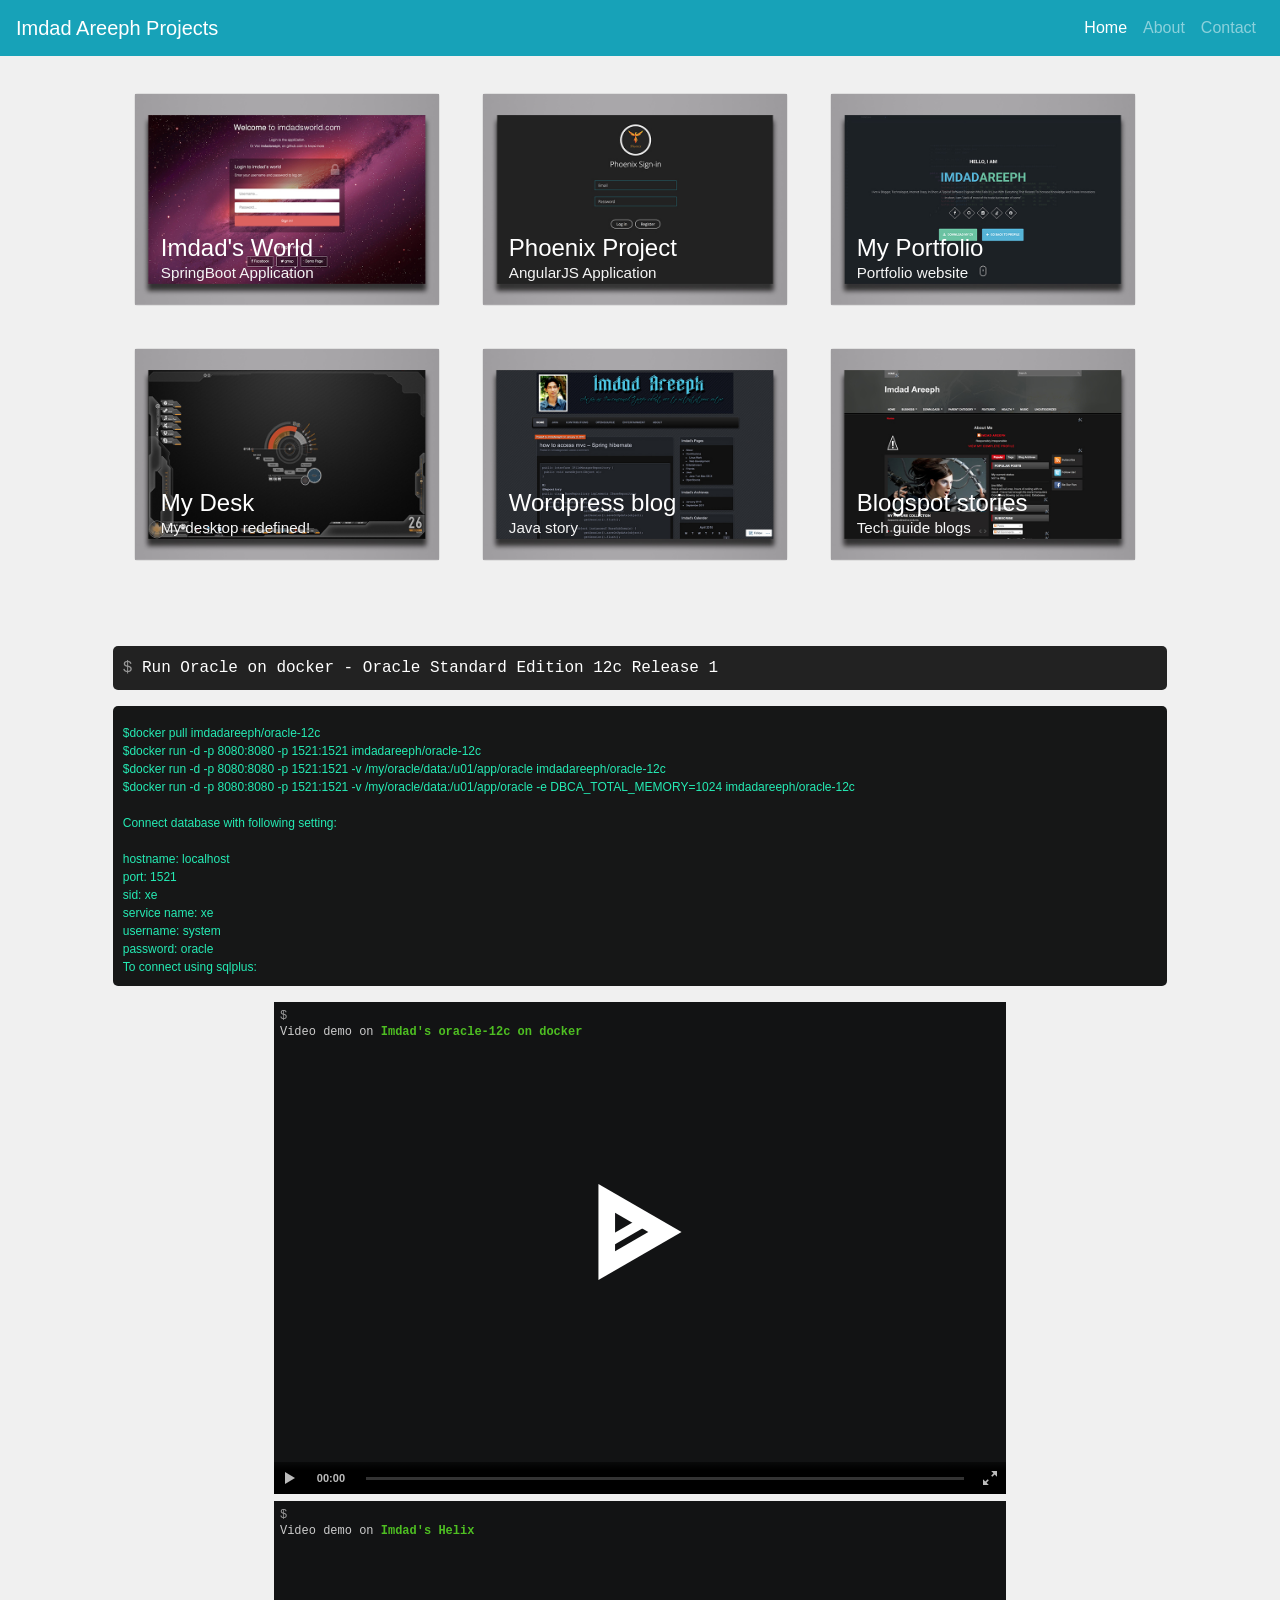
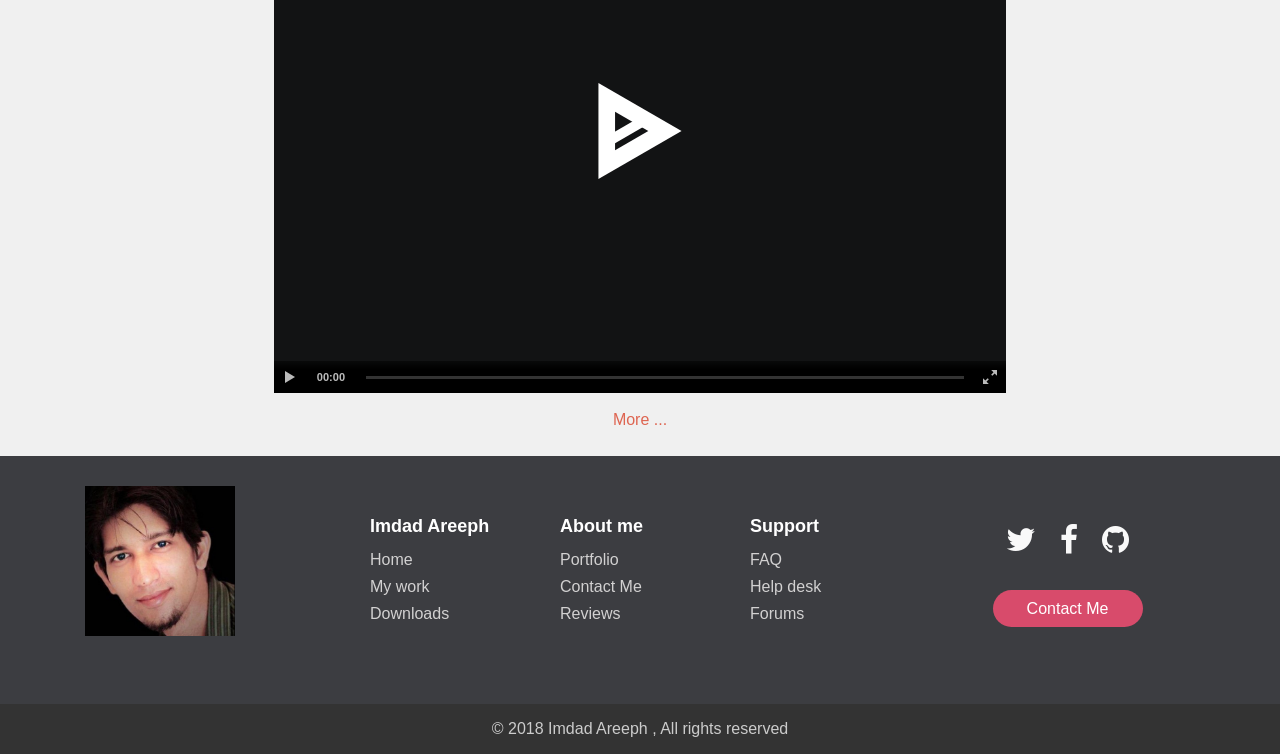
<file: index.html>
<!DOCTYPE html>
<html lang="en" class="no-js">

<head>
	<meta charset="UTF-8" />
	<meta http-equiv="X-UA-Compatible" content="IE=edge">
	<meta name="viewport" content="width=device-width, initial-scale=1">
	<title>Imdad's projects</title>
	<meta name="description" content="Imdads applications" />
	<meta name="keywords" content="Imdads portfolio" />
	<meta name="author" content="Imdad Areeph" />
	<link rel="shortcut icon" href="favicon.ico">

	<link rel="stylesheet" href="assets/css/bootstrap.min.css">
	<link rel="stylesheet" href="assets/css/baguetteBox.min.css" />
	<link rel="stylesheet" href="assets/css/projects.css">
	<link rel="stylesheet" href="assets/css/Footer-with-button-logo.css">

	<link rel="stylesheet" type="text/css" href="assets/css/normalize.css" />
	<link rel="stylesheet" type="text/css" href="assets/fonts/font-awesome-4.3.0/css/font-awesome.min.css" />
	<link rel="stylesheet" type="text/css" href="assets/css/demo.css" />
	<link rel="stylesheet" type="text/css" href="assets/css/card.css" />
	<link rel="stylesheet" type="text/css" href="assets/css/pattern.css" />
	<link href="css/asciinema-player.css" rel="stylesheet" type="text/css">
	<!--[if IE]>
	  <script src="http://html5shiv.googlecode.com/svn/trunk/html5.js"></script>
	<![endif]-->
	<script>
	if (navigator.userAgent.toLowerCase().indexOf('firefox') > -1) {
		var root = document.getElementsByTagName('html')[0];
		root.setAttribute('class', 'ff');
	};
	</script>
</head>
<body class="demo-1">

	<!--NAVBAR-START-->
	<nav class="navbar navbar-expand-lg bg-info navbar-dark sticky-top"> <!-- style="background-color: #333333 !important;" -->
	  <button class="navbar-toggler" type="button" data-toggle="collapse" data-target="#navbarTogglerDemo03" aria-controls="navbarTogglerDemo03" aria-expanded="false" aria-label="Toggle navigation">
	    <span class="navbar-toggler-icon"></span>
	  </button>
	  <a class="navbar-brand" href="/">Imdad Areeph Projects</a>

		<div class="navbar-collapse collapse" id="navbarTogglerDemo03" style="">
	    <ul class="navbar-nav mr-auto mt-2 mt-lg-0">
	      <li class="nav-item active">
	      </li>
	    </ul>
	    <form class="form-inline my-2 my-lg-0">
	    <ul class="navbar-nav mr-auto mt-2 mt-lg-0">
	      <li class="nav-item active">
	        <a class="nav-link" href="http://www.imdadareeph.com/">Home <span class="sr-only">(current)</span></a>
	      </li>
	      <li class="nav-item">
	        <a class="nav-link" href="http://www.imdadareeph.com/#about">About</a>
	      </li>
	      <li class="nav-item">
	        <a class="nav-link" href="http://www.imdadareeph.com//#contact">Contact</a>
	      </li>
	    </ul></form>
	  </div>
	</nav>
	<!--NAVBAR-END-->

	<div class="container">
		<div class="content">
			<!-- trianglify pattern container -->
			<div class="pattern pattern--hidden"></div>
			<!-- cards -->
			<div class="wrapper">
				<div class="card">
					<div class="card__container card__container--closed">
						<svg class="card__image" xmlns="http://www.w3.org/2000/svg" xmlns:xlink="http://www.w3.org/1999/xlink" viewBox="0 0 1920 500" preserveAspectRatio="xMidYMid slice">
							<defs>
								<clipPath id="clipPath1">
									<!-- r = 992 = hyp = Math.sqrt(960*960+250*250) -->
									<circle class="clip" cx="960" cy="250" r="992"></circle>
								</clipPath>
							</defs>
							<image clip-path="url(#clipPath1)" width="1920" height="500" xlink:href="assets/img/a1.jpg"></image>
						</svg>
						<div class="card__content">
							<i class="card__btn-close fa fa-times"></i>
							<div class="card__caption">
								<h2 class="card__title">Imdad's World</h2>
								<p class="card__subtitle">SpringBoot Application</p>
							</div>
							<div class="card__copy">
								<div class="meta">
									<img class="meta__avatar" src="assets/img/authors/1.png" alt="author01" />
									<span class="meta__author">Imdad Areeph</span>
									<a class="fa fa-git-square" href="https://github.com/imdadareeph/springbootadmin/archive/master.zip" >Download</a></p>
									<span class="meta__date">04/28/2018</span>
								</div>
								<p>This is a SpringBoot AdminLTE broiler plate templated with theymeleaf along with Spring Security.</p>
								<!--p>
									<a class="fa fa-git-square" href="https://github.com/imdadareeph/springbootadmin/archive/master.zip">Download on GitHub</a>
								</p -->
								<p>
									Springboot-adminlte-thymeleaf web application
								</p>
								<p class="code-stmnt">To run the application simply type below commands in terminal from the root of the folder</p>
								<pre>mvn spring-boot:run </pre>
								<p>
									<a href="https://github.com/imdadareeph/springbootadmin"><img style="position: relative;top: 161px;left: 0;border: 0;margin-top: -150px;" src="assets/img/projects/forkme1.png" alt="Fork me on GitHub"></a>
									<img class="card-img shadow-lg shadow-sm" src="assets/img/projects/1.png" alt="springboot" />
								</p>
								<p>I am Skilled in Java J2EE Spring JSF Hibernate JPA Docker Springboot Node Html Css AngularJS Oracle Mysql Unix etc.</p>
								<p>I have been working as a java web application developer since. I have a love of clean, elegant styling, and I have lots of experience in the production of Spring,JSF,JPA based applications.</p>
								<p>I hope to develop skills in motion design and my knowledge of the Web, and become an honest asset to the business. As an individual, I'm self-confident you’ll find me creative, funny and naturally passionate. I’m a forward thinker, which others may find inspiring when working as a team.</p>
							</div>
						</div>
					</div>
				</div>
				<div class="card">
					<div class="card__container card__container--closed">
						<svg class="card__image" xmlns="http://www.w3.org/2000/svg" xmlns:xlink="http://www.w3.org/1999/xlink" viewBox="0 0 1920 500" preserveAspectRatio="xMidYMid slice">
							<defs>
								<clipPath id="clipPath2">
									<!-- r = 992 = hyp = Math.sqrt(960*960+250*250) -->
									<circle class="clip" cx="960" cy="250" r="992"></circle>
								</clipPath>
							</defs>
							<image clip-path="url(#clipPath2)" width="1920" height="500" xlink:href="assets/img/b1.jpg"></image>
						</svg>
						<div class="card__content">
							<i class="card__btn-close fa fa-times"></i>
							<div class="card__caption">
								<h2 class="card__title">Phoenix Project</h2>
								<p class="card__subtitle">AngularJS Application</p>
							</div>
							<div class="card__copy">
								<div class="meta">
									<img class="meta__avatar" src="assets/img/authors/1.png" alt="author01" />
									<span class="meta__author">Imdad Areeph</span>
									<a class="fa fa-git-square" href="https://github.com/imdadareeph/phoenixui/archive/master.zip" >Download</a></p>
									<span class="meta__date">04/28/2018</span>
								</div>
								<p>This is a Angular JS broiler plate templated with Bootstrap 4.</p>
								<!--p>
									<a class="fa fa-git-square" href="https://github.com/imdadareeph/springbootadmin/archive/master.zip">Download on GitHub</a>
								</p -->
								<p>
									A Project rising from ashes of Angular JS
								</p>
								<p class="code-stmnt">To run the application simply type below commands in terminal from the root of the folder</p>
								<pre>npm install</pre>
								<pre>npm start</pre>
								<p>
									<a href="https://github.com/imdadareeph/phoenixui"><img style="position: relative;top: 161px;left: 0;border: 0;margin-top: -150px;" src="assets/img/projects/forkme1.png" alt="Fork me on GitHub"></a>
									<img class="card-img shadow-lg shadow-sm" src="assets/img/projects/2.png" alt="angularjs" />
								</p>
								<p>
									<h1> <a href="http://imdadareeph.com/phoenixui/">[Demo]</a> </h1>
									This project was generated with <a href="https://github.com/angular/angular-cli" >[Angular CLI] version 1.7.0.</a>
									<h2>Available in Docker</h2>
									Simply build the image using
									<pre>$docker build -t imdadareeph/phoenixui:v1.0.0 .</pre>
									and run it with all needed parameter:
									<pre> docker run -d -p 8081:8081 imdadareeph/phoenixui:v1.0.0 </pre>
									That's it.
									<h2>Templates and others</h2>
									<p class="text-secondary">
										This image uses templates modified from free site.If known, credit can be given.Please contact @imdadareeph2016@gmail.com
									</p>
									<h2>Environment variables</h2>
									This image uses following commands for configuration.
									<table class="table table-bordered" style="font-size: 12px;">
								  <thead>
								    <tr>
								      <th scope="col">#</th>
								      <th scope="col">docker commands</th>
								      <th scope="col">Default value</th>
								      <th scope="col">Description</th>
								    </tr>
								  </thead>
								  <tbody>
								    <tr>
								      <th scope="row">1</th>
								      <td>Docker build</td>
								      <td>no default</td>
											<td>$docker build -t imdadareeph/phoenixui:v1.0.0 .</td>
								    </tr>
								    <tr>
								      <th scope="row">2</th>
								      <td>Docker run</td>
								      <td>no default</td>
											<td>@docker run -d -p 8081:8081 imdadareeph/phoenixui:v1.0.0</td>
								    </tr>
								  </tbody>
								</table>
								<h2>Updates and updating</h2>
									To update your setup simply pull the newest image version from docker hub and run it.
								<h2>Deprecated features</h2>
									Instead of using imdadareeph/rhel7nodejs9 image, any light nodejs image can be used (e.g. node:alpine)
								<h2>License</h2>
									Everything in <a href="https://github.com/imdadareeph/phoenixui">[this project]</a> is published under <a href="https://spdx.org/licenses/GPL-3.0">[GPL-3]</a>.
								<h2> How to start</h2>
									<p class="text-muted">**Note** that this seed project requires  **node >=v6.9.0 and npm >=3**.</p>
									<p class="form-control text-secondary">In order to start the project use:</p>
									<pre>git clone https://github.com/imdadareeph/phoenixui</pre>
									<pre>cd phoenixui</pre>
									<p class="form-control text-secondary">install the project's dependencies</p>
									<pre>npm install</pre>
									<p class="form-control text-secondary">watches your files and uses livereload by default run `npm start` for a dev server. Navigate to `http://localhost:4200/`. The app will automatically reload if you change any of the source files.</p>
									<pre>npm start</pre>
									<pre>npm run build</pre>
								</p>
								<p class="text-muted">I am Skilled in Java J2EE Spring JSF Hibernate JPA Docker Springboot Node Html Css AngularJS Oracle Mysql Unix etc.</p>
								<p class="text-muted">I have been working as a java web application developer since. I have a love of clean, elegant styling, and I have lots of experience in the production of Spring,JSF,JPA based applications.</p>
								<p class="text-muted">I hope to develop skills in motion design and my knowledge of the Web, and become an honest asset to the business. As an individual, I'm self-confident you’ll find me creative, funny and naturally passionate. I’m a forward thinker, which others may find inspiring when working as a team.</p>
							</div>
						</div>
					</div>
				</div>
				<div class="card">
					<div class="card__container card__container--closed">
						<svg class="card__image" xmlns="http://www.w3.org/2000/svg" xmlns:xlink="http://www.w3.org/1999/xlink" viewBox="0 0 1920 500" preserveAspectRatio="xMidYMid slice">
							<defs>
								<clipPath id="clipPath3">
									<!-- r = 992 = hyp = Math.sqrt(960*960+250*250) -->
									<circle class="clip" cx="960" cy="250" r="992"></circle>
								</clipPath>
							</defs>
							<image clip-path="url(#clipPath3)" width="1920" height="500" xlink:href="assets/img/c1.jpg"></image>
						</svg>
						<div class="card__content">
							<i class="card__btn-close fa fa-times"></i>
							<div class="card__caption">
								<h2 class="card__title">My Portfolio</h2>
								<p class="card__subtitle">Portfolio website</p>
							</div>
							<div class="card__copy">
								<div class="meta">
									<img class="meta__avatar" src="assets/img/authors/1.png" alt="author01" />
									<span class="meta__author">Imdad Areeph</span>
									<a class="fa fa-git-square" href="https://github.com/imdadareeph/portfolio/archive/master.zip" >Download</a></p>
									<span class="meta__date">03/03/2018</span>
								</div>
								<p>This is a Personal portfolio site.</p>
								<!--p>
									<a class="fa fa-git-square" href="https://github.com/imdadareeph/springbootadmin/archive/master.zip">Download on GitHub</a>
								</p -->
								<p>
									Persional portfolio site
								</p>
								<p class="code-stmnt">To run the application simply type below commands in terminal from the root of the folder</p>
								<pre>npm install </pre>
								<pre>node . </pre>
								<p>
									<a href="https://github.com/imdadareeph/portfolio"><img style="position: relative;top: 161px;left: 0;border: 0;margin-top: -150px;" src="assets/img/projects/forkme1.png" alt="Fork me on GitHub"></a>
									<img class="card-img shadow-lg shadow-sm" src="assets/img/projects/3.png" alt="portfolio" />
								</p>
								<h2>Available in Docker</h2>
								This image uses following commands for configuration.
								<table class="table table-bordered" style="font-size: 12px;">
								<thead>
									<tr>
										<th scope="col">#</th>
										<th scope="col">docker commands</th>
										<th scope="col">Default value</th>
										<th scope="col">Description</th>
									</tr>
								</thead>
								<tbody>
									<tr>
										<th scope="row">1</th>
										<td>Docker build</td>
										<td>no default</td>
										<td>$docker build -t imdadareeph/rhel7nodejs9 .</td>
									</tr>
									<tr>
										<th scope="row">2</th>
										<td>Docker run</td>
										<td>no default</td>
										<td>@docker run -d -p 8081:8081 imdadareeph/rhel7nodejs9</td>
									</tr>
								</tbody>
							</table>
							<p class="font-weight-bold text-danger text-secondary">Docker file:</p>
							<p class="code">
								FROM node:9
								MAINTAINER Imdad Areeph <imdadareeph@gmail.com>
								RUN mkdir -p /app
								WORKDIR /app
								COPY package.json /app
								RUN npm install
								COPY . /app
								EXPOSE 4200
								CMD ["npm", "start"]
							</p>
								<p>I am Skilled in Java J2EE Spring JSF Hibernate JPA Docker Springboot Node Html Css AngularJS Oracle Mysql Unix etc.</p>
								<p>I have been working as a java web application developer since. I have a love of clean, elegant styling, and I have lots of experience in the production of Spring,JSF,JPA based applications.</p>
								<p>I hope to develop skills in motion design and my knowledge of the Web, and become an honest asset to the business. As an individual, I'm self-confident you’ll find me creative, funny and naturally passionate. I’m a forward thinker, which others may find inspiring when working as a team.</p>
							</div>
						</div>
					</div>
				</div>
				<div class="card">
					<div class="card__container card__container--closed">
						<svg class="card__image" xmlns="http://www.w3.org/2000/svg" xmlns:xlink="http://www.w3.org/1999/xlink" viewBox="0 0 1920 500" preserveAspectRatio="xMidYMid slice">
							<defs>
								<clipPath id="clipPath4">
									<!-- r = 992 = hyp = Math.sqrt(960*960+250*250) -->
									<circle class="clip" cx="960" cy="250" r="992"></circle>
								</clipPath>
							</defs>
							<image clip-path="url(#clipPath4)" width="1920" height="500" xlink:href="assets/img/d1.jpg"></image>
						</svg>
						<div class="card__content">
							<i class="card__btn-close fa fa-times"></i>
							<div class="card__caption">
								<h2 class="card__title">My Desk</h2>
								<p class="card__subtitle">My desktop redefined!</p>
							</div>
							<div class="card__copy">
								<div class="meta">
									<img class="meta__avatar" src="assets/img/authors/4.png" alt="author04" />
									<span class="meta__author">Imdad Areeph</span>
									<span class="meta__date">02/14/2018</span>
								</div>
								<p>I Am A Blogger, Technologist, Internet Crazy; In Short, A Typical Software Engineer Who Falls In Love With Everything That Relates To Increase Knowledge And Create Innovations In short, I am "Jack of most of the trade but master of some".</p>
								<p>I am Skilled in Java J2EE Spring JSF Hibernate JPA Docker Springboot Node Html Css AngularJS Oracle Mysql Unix etc.</p>
								<p>I have been working as a java web application developer since. I have a love of clean, elegant styling, and I have lots of experience in the production of Spring,JSF,JPA based applications.</p>
								<p>An opportunity to work and upgrade oneself, as well as being involved in an organization that believes in gaining a competitive edge and giving back to the community. I'm presently expanding my solid experience in Java with microservices web application development. </p>
								<p>I focus on using my interpersonal skills to build good user experience and create a strong interest in my employers.</p>
								<p>I hope to develop skills in motion design and my knowledge of the Web, and become an honest asset to the business. As an individual, I'm self-confident you’ll find me creative, funny and naturally passionate. I’m a forward thinker, which others may find inspiring when working as a team.</p>
							</div>
						</div>
					</div>
				</div>
				<div class="card">
					<div class="card__container card__container--closed">
						<svg class="card__image" xmlns="http://www.w3.org/2000/svg" xmlns:xlink="http://www.w3.org/1999/xlink" viewBox="0 0 1920 500" preserveAspectRatio="xMidYMid slice">
							<defs>
								<clipPath id="clipPath5">
									<!-- r = 992 = hyp = Math.sqrt(960*960+250*250) -->
									<circle class="clip" cx="960" cy="250" r="992"></circle>
								</clipPath>
							</defs>
							<image clip-path="url(#clipPath5)" width="1920" height="500" xlink:href="assets/img/e1.jpg"></image>
						</svg>
						<div class="card__content">
							<i class="card__btn-close fa fa-times"></i>
							<div class="card__caption">
								<h2 class="card__title">Wordpress blog</h2>
								<p class="card__subtitle">Java story</p>
							</div>
							<div class="card__copy">
								<div class="meta">
									<img class="meta__avatar" src="assets/img/authors/5.png" alt="author05" />
									<span class="meta__author">Imdad Areeph</span>
									<span class="meta__date">01/11/2018</span>
								</div>
								<p>I Am A Blogger, Technologist, Internet Crazy; In Short, A Typical Software Engineer Who Falls In Love With Everything That Relates To Increase Knowledge And Create Innovations In short, I am "Jack of most of the trade but master of some".</p>
								<p>I am Skilled in Java J2EE Spring JSF Hibernate JPA Docker Springboot Node Html Css AngularJS Oracle Mysql Unix etc.</p>
								<p>I have been working as a java web application developer since. I have a love of clean, elegant styling, and I have lots of experience in the production of Spring,JSF,JPA based applications.</p>
								<p>An opportunity to work and upgrade oneself, as well as being involved in an organization that believes in gaining a competitive edge and giving back to the community. I'm presently expanding my solid experience in Java with microservices web application development. </p>
								<p>I focus on using my interpersonal skills to build good user experience and create a strong interest in my employers.</p>
								<p>I hope to develop skills in motion design and my knowledge of the Web, and become an honest asset to the business. As an individual, I'm self-confident you’ll find me creative, funny and naturally passionate. I’m a forward thinker, which others may find inspiring when working as a team.</p>
							</div>
						</div>
					</div>
				</div>
				<div class="card">
					<div class="card__container card__container--closed">
						<svg class="card__image" xmlns="http://www.w3.org/2000/svg" xmlns:xlink="http://www.w3.org/1999/xlink" viewBox="0 0 1920 500" preserveAspectRatio="xMidYMid slice">
							<defs>
								<clipPath id="clipPath6">
									<!-- r = 992 = hyp = Math.sqrt(960*960+250*250) -->
									<circle class="clip" cx="960" cy="250" r="992"></circle>
								</clipPath>
							</defs>
							<image clip-path="url(#clipPath6)" width="1920" height="500" xlink:href="assets/img/f1.jpg"></image>
						</svg>
						<div class="card__content">
							<i class="card__btn-close fa fa-times"></i>
							<div class="card__caption">
								<h2 class="card__title">Blogspot stories</h2>
								<p class="card__subtitle">Tech guide blogs</p>
							</div>
							<div class="card__copy">
								<div class="meta">
									<img class="meta__avatar" src="assets/img/authors/6.png" alt="author06" />
									<span class="meta__author">Imdad Areeph</span>
									<span class="meta__date">06/10/2017</span>
								</div>
								<p>I Am A Blogger, Technologist, Internet Crazy; In Short, A Typical Software Engineer Who Falls In Love With Everything That Relates To Increase Knowledge And Create Innovations In short, I am "Jack of most of the trade but master of some".</p>
								<p>I am Skilled in Java J2EE Spring JSF Hibernate JPA Docker Springboot Node Html Css AngularJS Oracle Mysql Unix etc.</p>
								<p>I have been working as a java web application developer since. I have a love of clean, elegant styling, and I have lots of experience in the production of Spring,JSF,JPA based applications.</p>
								<p>An opportunity to work and upgrade oneself, as well as being involved in an organization that believes in gaining a competitive edge and giving back to the community. I'm presently expanding my solid experience in Java with microservices web application development. </p>
								<p>I focus on using my interpersonal skills to build good user experience and create a strong interest in my employers.</p>
								<p>I hope to develop skills in motion design and my knowledge of the Web, and become an honest asset to the business. As an individual, I'm self-confident you’ll find me creative, funny and naturally passionate. I’m a forward thinker, which others may find inspiring when working as a team.
								</p>
							</div>
						</div>
					</div>
				</div>
			</div>
			<!-- /cards -->
		</div><!-- /content -->
		<!-- Related demos -->

		<div class="wrapper">
		<!--
		<pre>Run Oracle on docker - Oracle Standard Edition 12c Release 1</pre>
		<pre>docker pull imdadareeph/oracle-12c</pre>
		<pre>docker run -d -p 8080:8080 -p 1521:1521 imdadareeph/oracle-12c</pre>
		<pre>docker run -d -p 8080:8080 -p 1521:1521 -v /my/oracle/data:/u01/app/oracle imdadareeph/oracle-12c</pre>
		<pre>docker run -d -p 8080:8080 -p 1521:1521 -v /my/oracle/data:/u01/app/oracle -e DBCA_TOTAL_MEMORY=1024 imdadareeph/oracle-12c</pre>
		-->
		<pre>Run Oracle on docker - Oracle Standard Edition 12c Release 1</pre>
		<p class="code2">
			$docker pull imdadareeph/oracle-12c
			$docker run -d -p 8080:8080 -p 1521:1521 imdadareeph/oracle-12c
			$docker run -d -p 8080:8080 -p 1521:1521 -v /my/oracle/data:/u01/app/oracle imdadareeph/oracle-12c
			$docker run -d -p 8080:8080 -p 1521:1521 -v /my/oracle/data:/u01/app/oracle -e DBCA_TOTAL_MEMORY=1024 imdadareeph/oracle-12c

			Connect database with following setting:

			hostname: localhost
			port: 1521
			sid: xe
			service name: xe
			username: system
			password: oracle
			To connect using sqlplus:
		</p>

		<asciinema-player id="player" src="/data/oracle.json" cols="100" rows="30" idle-time-limit="2" poster="data:text/plain,Video demo on \x1b[1;32mImdad's oracle-12c on docker" loop></asciinema-player>
		<asciinema-player id="player" src="/data/helix.cast" cols="100" rows="30" idle-time-limit="2" poster="data:text/plain,Video demo on \x1b[1;32mImdad's Helix" loop></asciinema-player>
    	<p class="text-center"><a class="nav-link" href="/others.html">More ...</a></p>
    </div>

	</div>
	<!-- /container -->
	<footer id="myFooter">
			<div class="container">
					<div class="row">
							<div class="col-sm-3">
									<h2 class="logo"><a href="/"> <img src="assets/img/imdad.jpg" width="150px" height="150px"></img> </a></h2>
							</div>
							<div class="col-sm-2">
									<h5>Imdad Areeph</h5>
									<ul>
											<li><a href="/">Home</a></li>
											<li><a href="#">My work</a></li>
											<li><a href="#">Downloads</a></li>
									</ul>
							</div>
							<div class="col-sm-2">
									<h5>About me</h5>
									<ul>
											<li><a href="#">Portfolio</a></li>
											<li><a href="#">Contact Me</a></li>
											<li><a href="#">Reviews</a></li>
									</ul>
							</div>
							<div class="col-sm-2">
									<h5>Support</h5>
									<ul>
											<li><a href="#">FAQ</a></li>
											<li><a href="#">Help desk</a></li>
											<li><a href="#">Forums</a></li>
									</ul>
							</div>
							<div class="col-sm-3">
									<div class="social-networks">
											<a href="https://twitter.com/imdadareeph" class="twitter"><i class="fa fa-twitter"></i></a>
											<a href="https://www.facebook.com/imdadareeph" class="facebook"><i class="fa fa-facebook"></i></a>
											<a href="https://github.com/imdadareeph" class="google"><i class="fa fa-github"></i></a>
									</div>
									<button type="button" class="btn btn-default">Contact Me</button>
							</div>
					</div>
			</div>
			<div class="footer-copyright">
					<p>© 2018 Imdad Areeph , All rights reserved </p>
			</div>
	</footer>
	<!-- JS -->
	<script src="assets/js/jquery-3.3.1.slim.min.js"></script>
	<script src="assets/js/popper.min.js" ></script>
	<script src="assets/js/bootstrap.min.js"></script>

	<script src="assets/js/vendors/trianglify.min.js"></script>
	<script src="assets/js/vendors/TweenMax.min.js"></script>
	<script src="assets/js/vendors/ScrollToPlugin.min.js"></script>
	<script src="assets/js/vendors/cash.min.js"></script>
	<script src="assets/js/Card-circle.js"></script>
	<script src="assets/js/demo.js"></script>
	<script src="js/asciinema-player.js"></script>
</body>

</html>
</file>
<file: assets/css/projects.css>
.gallery-block{
	padding-bottom: 60px;
	padding-top: 60px;
}

.gallery-block .heading{
    margin-bottom: 50px;
    text-align: center;
}

.gallery-block .heading h2{
    font-weight: bold;
    font-size: 1.4rem;
    text-transform: uppercase;
}

.gallery-block.cards-gallery h6 {
  font-size: 17px;
  font-weight: bold;
}

.gallery-block.cards-gallery .card{
  transition: 0.4s ease;
}

.gallery-block.cards-gallery .card img {
  box-shadow: 0px 2px 10px rgba(0, 0, 0, 0.15);
}

.gallery-block.cards-gallery .card-body {
  text-align: center;
}

.gallery-block.cards-gallery .card-body p {
  font-size: 15px;
}

.gallery-block.cards-gallery a {
  color: #212529;
}

.gallery-block.cards-gallery a:hover {
  text-decoration: none;
}

.gallery-block.cards-gallery .card {
  margin-bottom: 30px;
  box-shadow: 0px 2px 10px rgba(0, 0, 0, 0.15);
}

@media (min-width: 576px) {

	.gallery-block .transform-on-hover:hover {
	    transform: translateY(-10px) scale(1.02);
	    box-shadow: 0px 10px 10px rgba(0, 0, 0, 0.15) !important;
	}
}

.code-stmnt{
	color: #f19a2d;
}


pre:before {
    content: "$ ";
    color: #999;
}

pre {
    background-color: #222;
    color: white;
    padding: 10px;
    -webkit-border-radius: 5px;
    -moz-border-radius: 5px;
    border-radius: 5px;
}

.code {
	background-color: #353030;
	color: #25f076;
	padding: 10px;
	-webkit-border-radius: 5px;
	-moz-border-radius: 5px;
	border-radius: 5px;
	white-space: pre-line;
	font-size: 12px;
}

.code2 {
    background-color: #161717;
    color: #25ebb4;
    padding: 0px 10px 10px 10px;
    -webkit-border-radius: 5px;
    -moz-border-radius: 5px;
    border-radius: 5px;
    white-space: pre-line;
    font-size: 12px;
}
</file>
<file: assets/css/Footer-with-button-logo.css>
#myFooter {
    background-color: #3c3d41;
    color: white;
    padding-top: 30px;

    position: relative;
    width: 100%;
    z-index: -999;
    bottom:0;
}

#myFooter .footer-copyright {
    background-color: #333333;
    padding-top: 3px;
    padding-bottom: 3px;
    text-align: center;
}

#myFooter .row {
    margin-bottom: 60px;
}

#myFooter .navbar-brand {
    margin-top: 45px;
    height: 65px;
}

#myFooter .footer-copyright p {
    margin: 10px;
    color: #ccc;
}

#myFooter ul {
    list-style-type: none;
    padding-left: 0;
    line-height: 1.7;
}

#myFooter h5 {
    font-size: 18px;
    color: white;
    font-weight: bold;
    margin-top: 30px;
}

#myFooter h2 a{
    font-size: 50px;
    text-align: center;
    color: #fff;
}

#myFooter a {
    color: #d2d1d1;
    text-decoration: none;
}

#myFooter a:hover,
#myFooter a:focus {
    text-decoration: none;
    color: white;
}

#myFooter .social-networks {
    text-align: center;
    padding-top: 30px;
    padding-bottom: 16px;
}

#myFooter .social-networks a {
    font-size: 32px;
    color: #f9f9f9;
    padding: 10px;
    transition: 0.2s;
}

#myFooter .social-networks a:hover {
    text-decoration: none;
}

#myFooter .facebook:hover {
    color: #0077e2;
}

#myFooter .google:hover {
    color: #ef1a1a;
}

#myFooter .twitter:hover {
    color: #00aced;
}

#myFooter .btn {
    color: white;
    background-color: #d84b6b;
    border-radius: 20px;
    border: none;
    width: 150px;
    display: block;
    margin: 0 auto;
    margin-top: 10px;
    line-height: 25px;
}

@media screen and (max-width: 767px) {
    #myFooter {
        text-align: center;
    }
}



#myFooter{
   flex: 0 0 auto;
   -webkit-flex: 0 0 auto;
}
</file>
<file: assets/css/demo.css>
@font-face {
	font-family: 'codropsicons';
	font-weight: normal;
	font-style: normal;
	src: url('../fonts/codropsicons/codropsicons.eot');
	src: url('../fonts/codropsicons/codropsicons.eot?#iefix') format('embedded-opentype'), url('../fonts/codropsicons/codropsicons.woff') format('woff'), url('../fonts/codropsicons/codropsicons.ttf') format('truetype'), url('../fonts/codropsicons/codropsicons.svg#codropsicons') format('svg');
}

*,
*:after,
*:before {
	-webkit-box-sizing: border-box;
	box-sizing: border-box;
}

.clearfix:before,
.clearfix:after {
	content: '';
	display: table;
}

.clearfix:after {
	clear: both;
}

body {
	font-family: Avenir, 'Helvetica Neue', 'Lato', 'Segoe UI', Helvetica, Arial, sans-serif;
	line-height: 1.5;
	color: #3b393d;
	background: #f0f0f0;
	background-size: cover;
	-webkit-font-smoothing: antialiased;
	-moz-osx-font-smoothing: grayscale;
	overflow: hidden;
	overflow-y: scroll;
}

body.body--hidden {
	overflow: hidden;
}

body.body--hidden .codrops-header,
body.body--hidden .content--related {
	opacity: 0;
}

.codrops-header,
.content--related {
	-webkit-transition: opacity 300ms ease-in-out;
	transition: opacity 300ms ease-in-out;
}

a {
	text-decoration: none;
	color: #de6551;
	outline: none;
}

a:hover,
a:focus {
	color: #3b393d;
}

.demo-2 a {
	color: #7cc576;
}

.demo-3 {
	background: #1b1b1b;
}

.demo-4 {
	background: #acaad1;
}

.demo-4 a {
	color: #6448a0;
}

.demo-4 .codrops-header h1 span {
	color: #4f4c4c;
}

.hidden {
	position: absolute;
	overflow: hidden;
	width: 0;
	height: 0;
	pointer-events: none;
}
/* Header */

.codrops-header {
	padding: 2em 1em;
	text-align: center;
}

.codrops-header h1 {
	font-size: 2.25em;
	font-weight: 400;
	line-height: 1.2;
	margin: .5em 0 0;
}

.codrops-header h1 span {
	font-size: .45em;
	display: block;
	padding: .5em 0 1em;
	color: #999;
}
/* Top Navigation Style */

.codrops-links {
	position: relative;
	display: inline-block;
	text-align: center;
	white-space: nowrap;
}

.codrops-links::after {
	content: '';
	position: absolute;
	top: 0;
	left: 50%;
	width: 2px;
	height: 100%;
	margin-left: -1px;
	background: #ddd;
	-webkit-transform: rotate3d(0, 0, 1, 22.5deg);
	transform: rotate3d(0, 0, 1, 22.5deg);
}

.codrops-icon {
	display: inline-block;
	width: 1.5em;
	margin: .5em;
	padding: 0em 0;
	text-decoration: none;
}

.codrops-icon span {
	display: none;
}

.codrops-icon:before {
	font-family: 'codropsicons';
	font-weight: normal;
	font-style: normal;
	font-variant: normal;
	line-height: 1;
	margin: 0 5px;
	text-transform: none;
	-webkit-font-smoothing: antialiased;

	speak: none;
}

.codrops-icon--drop:before {
	content: '\e001';
}

.codrops-icon--prev:before {
	content: '\e004';
}
/* Demo links */

.codrops-demos {
	margin: 2em 0 0;
}

.codrops-demos a {
	display: inline-block;
	margin: 0 .5em;
}

.codrops-demos a.current-demo {
	font-weight: bold;
	color: #3b393d;
}
/* Content */

.content {
	padding: 1em 0 4em;
}
/* Related demos */

.content--related {
	font-weight: bold;
	text-align: center;
}

.media-item {
	display: inline-block;
	padding: 1em;
	vertical-align: top;
	-webkit-transition: color .3s;
	transition: color .3s;
}

.media-item__img {
	max-width: 100%;
	opacity: .3;
	-webkit-transition: opacity .3s;
	transition: opacity .3s;
}

.media-item:hover .media-item__img,
.media-item:focus .media-item__img {
	opacity: 1;
}

.media-item__title {
	font-size: 1em;
	margin: 0;
	padding: .5em;
}

/* cards wrapper and close btn */

.wrapper {
	overflow: auto;
	width: 95%;
	max-width: 1366px;
	margin: 0 auto;
}

@media screen and (max-width: 50em) {
	.codrops-header {
		padding: 3em 10% 4em;
	}
}

@media screen and (max-width: 40em) {
	.codrops-header h1 {
		font-size: 2.4em;
		line-height: 1.2;
	}
}
</file>
<file: assets/css/card.css>
/* CARD */

/*.card__caption:hover, .card__caption:focus  {
    background: #141413c9;
    width: 100%;
    position: absolute;
    left: 0;
}*/

.card {
	position: relative;
	float: left;
	width: 29%;
	height: 0;
	margin: 2%;
	padding-bottom: 20%;
}

.card__container {
	position: fixed;
	top: 0;
	left: 0;
	overflow-x: hidden;
	overflow-y: auto;
	width: 100%;
	height: 100%;
	-webkit-transform: translate3d(0, 0, 0);
	/* prevents flicker */
	margin-top: 56px;

	-webkit-overflow-scrolling: touch;
}

.card__container--closed {
	position: absolute;
	overflow: hidden;
	top: -56px;
}

.card__image {
	position: relative;
	left: 50%;
	display: block;
	height: 100%;
	max-height: 500px;
	-webkit-transform: translateX(-50%);
	-ms-transform: translateX(-50%);
	transform: translateX(-50%);
}

.card__container--closed .card__image {
	cursor: pointer;
}

.card__content {
	position: relative;
	width: 100%;
	height: auto;
	margin: 0 auto;
	padding: 30px 40px 22px;
	color: #888;
	background: #fff;
}

.card__container--closed .card__content {
	margin-top: 0;
	padding: 5px 16px;
	pointer-events: none;
	background: transparent;
}

.card__caption {
	font-size: 2em;
	max-width: 900px;
	margin: 0 auto;
	padding: 35px 30px 0px;
}

.card__container--closed .card__caption {
	font-size: 1em;
	max-width: none;
	padding: 30px 10px;
	-webkit-transform: translateY(-100%);
	-ms-transform: translateY(-100%);
	transform: translateY(-100%);
}

.card__title {
	font-size: 1.5em;
	line-height: 1;
	margin: 5px 0 0 0;
	color: #3b393d;
}

.card__container--closed .card__title {
	color: #fff;
}

.card__subtitle {
	font-size: .95em;
	line-height: 1;
	margin: 5px 0 0;
	color: #777778;
}

.card__container--closed .card__subtitle {
	color: #f5f5f5;
}

.card__copy {
	font-size: 1.25em;
	max-width: 900px;
	margin: 0 auto;
	padding: 25px 30px 100px;
	color: #3b393d;
}

.card__copy p:first-of-type {
	font-size: 1.5em;
	padding: 0 0 1em 0;
}

.card__btn-close {
	font-size: 18px;
	position: absolute;
	top: 0;
	right: 0;
	padding: 36px;
	cursor: pointer;
}

.card__container--closed .card__btn-close {
	display: none;
}

.meta {
	font-size: .85em;
	display: -webkit-flex;
	display: flex;
	padding: 0 0 35px 0;

	-webkit-align-items: center;
	align-items: center;
}

.card__container--closed .meta {
	visibility: hidden;
}

.meta__avatar {
	border-radius: 50%;
}

.meta__author {
	font-weight: bold;
	padding: 0 15px;
}

.meta__date {
	margin: 0 0 0 auto;
}

@media only screen and (max-width: 980px) {
	.card {
		width: 46%;
		padding-bottom: 32.2%;
	}
	.card__image {
		max-height: 275px; /*360px*/
	}
	.card__content {
		margin-bottom: 0;
		padding-right: 20px;
		padding-left: 20px;
	}
}

@media only screen and (max-width: 580px) {
	.card {
		width: 96%;
		padding-bottom: 67.2%;
	}
}

@media only screen and (max-width: 400px) {
	.card__caption {
		font-size: 1.25em;
		padding: 35px 0px 0px;
	}
	.meta {
		padding: 0 0 25px 0;
	}
	.card__copy {
		font-size: 90%;
		padding: 25px 0px 100px;
	}
}
</file>
<file: assets/css/pattern.css>
/* PATTERN */

.pattern {
	position: fixed;
	z-index: -1;
	top: 0;
	left: 0;
	width: 100%;
	height: 100%;
}

.pattern--hidden {
	visibility: hidden;
	opacity: 0;
}

.pattern--hidden .polygon {
	transition-duration: 0ms;
}

.pattern svg {
	width: 100%;
	height: 100%;
}

.polygon {
	transition: -webkit-transform 300ms ease-in-out, opacity 300ms ease-in-out;
	transition: transform 300ms ease-in-out, opacity 300ms ease-in-out;
	-webkit-transform: scale(1);
	transform: scale(1);
	-webkit-transform-origin: center bottom;
	transform-origin: center bottom;
	fill: transparent;
}

.polygon--hidden {
	opacity: 0;
	-webkit-transform: scale(0);
	transform: scale(0);
}
/* disable scale on firefox */

.ff .polygon {
	-webkit-transform: scale(1)!important;
	transform: scale(1)!important;
}
</file>
<file: css/asciinema-player.css>
.asciinema-player-wrapper {
  position: relative;
  text-align: center;
  outline: none;
}
.asciinema-player-wrapper .title-bar {
  display: none;
  top: -78px;
  transition: top 0.15s linear;
  position: absolute;
  left: 0;
  right: 0;
  box-sizing: content-box;
  font-size: 20px;
  line-height: 1em;
  padding: 15px;
  font-family: sans-serif;
  color: white;
  background-color: rgba(0, 0, 0, 0.8);
}
.asciinema-player-wrapper .title-bar img {
  vertical-align: middle;
  height: 48px;
  margin-right: 16px;
}
.asciinema-player-wrapper .title-bar a {
  color: white;
  text-decoration: underline;
}
.asciinema-player-wrapper .title-bar a:hover {
  text-decoration: none;
}
.asciinema-player-wrapper:fullscreen {
  background-color: #000;
  width: 100%;
  height: 100%;
  display: -webkit-flex;
  display: -ms-flexbox;
  display: flex;
  -webkit-justify-content: center;
  justify-content: center;
  -webkit-align-items: center;
  align-items: center;
}
.asciinema-player-wrapper:fullscreen .asciinema-player {
  position: static;
}
.asciinema-player-wrapper:fullscreen .title-bar {
  display: initial;
}
.asciinema-player-wrapper:fullscreen.hud .title-bar {
  top: 0;
}
.asciinema-player-wrapper:-webkit-full-screen {
  background-color: #000;
  width: 100%;
  height: 100%;
  display: -webkit-flex;
  display: -ms-flexbox;
  display: flex;
  -webkit-justify-content: center;
  justify-content: center;
  -webkit-align-items: center;
  align-items: center;
}
.asciinema-player-wrapper:-webkit-full-screen .asciinema-player {
  position: static;
}
.asciinema-player-wrapper:-webkit-full-screen .title-bar {
  display: initial;
}
.asciinema-player-wrapper:-webkit-full-screen.hud .title-bar {
  top: 0;
}
.asciinema-player-wrapper:-moz-full-screen {
  background-color: #000;
  width: 100%;
  height: 100%;
  display: -webkit-flex;
  display: -ms-flexbox;
  display: flex;
  -webkit-justify-content: center;
  justify-content: center;
  -webkit-align-items: center;
  align-items: center;
}
.asciinema-player-wrapper:-moz-full-screen .asciinema-player {
  position: static;
}
.asciinema-player-wrapper:-moz-full-screen .title-bar {
  display: initial;
}
.asciinema-player-wrapper:-moz-full-screen.hud .title-bar {
  top: 0;
}
.asciinema-player-wrapper:-ms-fullscreen {
  background-color: #000;
  width: 100%;
  height: 100%;
  display: -webkit-flex;
  display: -ms-flexbox;
  display: flex;
  -webkit-justify-content: center;
  justify-content: center;
  -webkit-align-items: center;
  align-items: center;
}
.asciinema-player-wrapper:-ms-fullscreen .asciinema-player {
  position: static;
}
.asciinema-player-wrapper:-ms-fullscreen .title-bar {
  display: initial;
}
.asciinema-player-wrapper:-ms-fullscreen.hud .title-bar {
  top: 0;
}
.asciinema-player-wrapper .asciinema-player {
  text-align: left;
  display: inline-block;
  padding: 0px;
  position: relative;
  box-sizing: content-box;
  -moz-box-sizing: content-box;
  -webkit-box-sizing: content-box;
  overflow: hidden;
  max-width: 100%;
}
.asciinema-terminal {
  box-sizing: content-box;
  -moz-box-sizing: content-box;
  -webkit-box-sizing: content-box;
  overflow: hidden;
  padding: 0;
  margin: 0px;
  display: block;
  white-space: pre;
  border: 0;
  word-wrap: normal;
  word-break: normal;
  border-radius: 0;
  border-style: solid;
  cursor: text;
  border-width: 0.5em;
  font-family: Consolas, Menlo, 'Bitstream Vera Sans Mono', monospace, 'Powerline Symbols';
  line-height: 1.3333333333em;
}
.asciinema-terminal .line {
  letter-spacing: normal;
  overflow: hidden;
  height: 1.3333333333em;
}
.asciinema-terminal .line span {
  padding: 0;
  display: inline-block;
  height: 1.3333333333em;
}
.asciinema-terminal .line {
  display: block;
  width: 200%;
}
.asciinema-terminal .bright {
  font-weight: bold;
}
.asciinema-terminal .underline {
  text-decoration: underline;
}
.asciinema-terminal .italic {
  font-style: italic;
}
.asciinema-terminal.font-small {
  font-size: 12px;
}
.asciinema-terminal.font-medium {
  font-size: 18px;
}
.asciinema-terminal.font-big {
  font-size: 24px;
}
.asciinema-player .control-bar {
  width: 100%;
  height: 32px;
  background: rgba(0, 0, 0, 0.8);
  /* no gradient fallback */
  background: -moz-linear-gradient(top, rgba(0, 0, 0, 0.5) 0%, #000000 25%, #000000 100%);
  /* FF3.6-15 */
  background: -webkit-linear-gradient(top, rgba(0, 0, 0, 0.5) 0%, #000000 25%, #000000 100%);
  /* Chrome10-25,Safari5.1-6 */
  background: linear-gradient(to bottom, rgba(0, 0, 0, 0.5) 0%, #000000 25%, #000000 100%);
  /* W3C, IE10+, FF16+, Chrome26+, Opera12+, Safari7+ */
  color: #bbbbbb;
  box-sizing: content-box;
  line-height: 1;
  position: absolute;
  bottom: -35px;
  left: 0;
  transition: bottom 0.15s linear;
}
.asciinema-player .control-bar * {
  box-sizing: inherit;
  font-size: 0;
}
.asciinema-player .control-bar svg.icon path {
  fill: #bbbbbb;
}
.asciinema-player .control-bar .playback-button {
  display: block;
  float: left;
  cursor: pointer;
  height: 12px;
  width: 12px;
  padding: 10px;
}
.asciinema-player .control-bar .playback-button svg {
  height: 12px;
  width: 12px;
}
.asciinema-player .control-bar .timer {
  display: block;
  float: left;
  width: 50px;
  height: 100%;
  text-align: center;
  font-family: Helvetica, Arial, sans-serif;
  font-size: 11px;
  font-weight: bold;
  line-height: 32px;
  cursor: default;
}
.asciinema-player .control-bar .timer span {
  display: inline-block;
  font-size: inherit;
}
.asciinema-player .control-bar .timer .time-remaining {
  display: none;
}
.asciinema-player .control-bar .timer:hover .time-elapsed {
  display: none;
}
.asciinema-player .control-bar .timer:hover .time-remaining {
  display: inline;
}
.asciinema-player .control-bar .progressbar {
  display: block;
  overflow: hidden;
  height: 100%;
  padding: 0 10px;
}
.asciinema-player .control-bar .progressbar .bar {
  display: block;
  cursor: pointer;
  height: 100%;
  padding-top: 15px;
  font-size: 0;
}
.asciinema-player .control-bar .progressbar .bar .gutter {
  display: block;
  height: 3px;
  background-color: #333;
}
.asciinema-player .control-bar .progressbar .bar .gutter span {
  display: inline-block;
  height: 100%;
  background-color: #bbbbbb;
  border-radius: 3px;
}
.asciinema-player .control-bar.live .progressbar .bar {
  cursor: default;
}
.asciinema-player .control-bar .fullscreen-button {
  display: block;
  float: right;
  width: 14px;
  height: 14px;
  padding: 9px;
  cursor: pointer;
}
.asciinema-player .control-bar .fullscreen-button svg {
  width: 14px;
  height: 14px;
}
.asciinema-player .control-bar .fullscreen-button svg:first-child {
  display: inline;
}
.asciinema-player .control-bar .fullscreen-button svg:last-child {
  display: none;
}
.asciinema-player-wrapper.hud .control-bar {
  bottom: 0px;
}
.asciinema-player-wrapper:fullscreen .fullscreen-button svg:first-child {
  display: none;
}
.asciinema-player-wrapper:fullscreen .fullscreen-button svg:last-child {
  display: inline;
}
.asciinema-player-wrapper:-webkit-full-screen .fullscreen-button svg:first-child {
  display: none;
}
.asciinema-player-wrapper:-webkit-full-screen .fullscreen-button svg:last-child {
  display: inline;
}
.asciinema-player-wrapper:-moz-full-screen .fullscreen-button svg:first-child {
  display: none;
}
.asciinema-player-wrapper:-moz-full-screen .fullscreen-button svg:last-child {
  display: inline;
}
.asciinema-player-wrapper:-ms-fullscreen .fullscreen-button svg:first-child {
  display: none;
}
.asciinema-player-wrapper:-ms-fullscreen .fullscreen-button svg:last-child {
  display: inline;
}
.asciinema-player .loading {
  z-index: 10;
  background-repeat: no-repeat;
  background-position: center;
  position: absolute;
  top: 0;
  left: 0;
  right: 0;
  bottom: 32px;
  background-color: rgba(0, 0, 0, 0.5);
}
.asciinema-player .start-prompt {
  z-index: 10;
  background-repeat: no-repeat;
  background-position: center;
  position: absolute;
  top: 0;
  left: 0;
  right: 0;
  bottom: 32px;
  z-index: 20;
  cursor: pointer;
}
.asciinema-player .start-prompt .play-button {
  font-size: 0px;
}
.asciinema-player .start-prompt .play-button {
  position: absolute;
  left: 0;
  top: 0;
  right: 0;
  bottom: 0;
  text-align: center;
  color: white;
  display: table;
  width: 100%;
  height: 100%;
}
.asciinema-player .start-prompt .play-button div {
  vertical-align: middle;
  display: table-cell;
}
.asciinema-player .start-prompt .play-button div span {
  width: 96px;
  height: 96px;
  display: inline-block;
}
@-webkit-keyframes expand {
  0% {
    -webkit-transform: scale(0);
  }
  50% {
    -webkit-transform: scale(1);
  }
  100% {
    z-index: 1;
  }
}
@-moz-keyframes expand {
  0% {
    -moz-transform: scale(0);
  }
  50% {
    -moz-transform: scale(1);
  }
  100% {
    z-index: 1;
  }
}
@-o-keyframes expand {
  0% {
    -o-transform: scale(0);
  }
  50% {
    -o-transform: scale(1);
  }
  100% {
    z-index: 1;
  }
}
@keyframes expand {
  0% {
    transform: scale(0);
  }
  50% {
    transform: scale(1);
  }
  100% {
    z-index: 1;
  }
}
.loader {
  position: absolute;
  left: 50%;
  top: 50%;
  margin: -20px 0 0 -20px;
  background-color: white;
  border-radius: 50%;
  box-shadow: 0 0 0 6.66667px #141414;
  width: 40px;
  height: 40px;
}
.loader:before,
.loader:after {
  content: "";
  position: absolute;
  left: 50%;
  top: 50%;
  display: block;
  margin: -21px 0 0 -21px;
  border-radius: 50%;
  z-index: 2;
  width: 42px;
  height: 42px;
}
.loader:before {
  background-color: #141414;
  -webkit-animation: expand 1.6s linear infinite both;
  -moz-animation: expand 1.6s linear infinite both;
  animation: expand 1.6s linear infinite both;
}
.loader:after {
  background-color: white;
  -webkit-animation: expand 1.6s linear 0.8s infinite both;
  -moz-animation: expand 1.6s linear 0.8s infinite both;
  animation: expand 1.6s linear 0.8s infinite both;
}
.asciinema-terminal .fg-16 {
  color: #000000;
}
.asciinema-terminal .bg-16 {
  background-color: #000000;
}
.asciinema-terminal .fg-17 {
  color: #00005f;
}
.asciinema-terminal .bg-17 {
  background-color: #00005f;
}
.asciinema-terminal .fg-18 {
  color: #000087;
}
.asciinema-terminal .bg-18 {
  background-color: #000087;
}
.asciinema-terminal .fg-19 {
  color: #0000af;
}
.asciinema-terminal .bg-19 {
  background-color: #0000af;
}
.asciinema-terminal .fg-20 {
  color: #0000d7;
}
.asciinema-terminal .bg-20 {
  background-color: #0000d7;
}
.asciinema-terminal .fg-21 {
  color: #0000ff;
}
.asciinema-terminal .bg-21 {
  background-color: #0000ff;
}
.asciinema-terminal .fg-22 {
  color: #005f00;
}
.asciinema-terminal .bg-22 {
  background-color: #005f00;
}
.asciinema-terminal .fg-23 {
  color: #005f5f;
}
.asciinema-terminal .bg-23 {
  background-color: #005f5f;
}
.asciinema-terminal .fg-24 {
  color: #005f87;
}
.asciinema-terminal .bg-24 {
  background-color: #005f87;
}
.asciinema-terminal .fg-25 {
  color: #005faf;
}
.asciinema-terminal .bg-25 {
  background-color: #005faf;
}
.asciinema-terminal .fg-26 {
  color: #005fd7;
}
.asciinema-terminal .bg-26 {
  background-color: #005fd7;
}
.asciinema-terminal .fg-27 {
  color: #005fff;
}
.asciinema-terminal .bg-27 {
  background-color: #005fff;
}
.asciinema-terminal .fg-28 {
  color: #008700;
}
.asciinema-terminal .bg-28 {
  background-color: #008700;
}
.asciinema-terminal .fg-29 {
  color: #00875f;
}
.asciinema-terminal .bg-29 {
  background-color: #00875f;
}
.asciinema-terminal .fg-30 {
  color: #008787;
}
.asciinema-terminal .bg-30 {
  background-color: #008787;
}
.asciinema-terminal .fg-31 {
  color: #0087af;
}
.asciinema-terminal .bg-31 {
  background-color: #0087af;
}
.asciinema-terminal .fg-32 {
  color: #0087d7;
}
.asciinema-terminal .bg-32 {
  background-color: #0087d7;
}
.asciinema-terminal .fg-33 {
  color: #0087ff;
}
.asciinema-terminal .bg-33 {
  background-color: #0087ff;
}
.asciinema-terminal .fg-34 {
  color: #00af00;
}
.asciinema-terminal .bg-34 {
  background-color: #00af00;
}
.asciinema-terminal .fg-35 {
  color: #00af5f;
}
.asciinema-terminal .bg-35 {
  background-color: #00af5f;
}
.asciinema-terminal .fg-36 {
  color: #00af87;
}
.asciinema-terminal .bg-36 {
  background-color: #00af87;
}
.asciinema-terminal .fg-37 {
  color: #00afaf;
}
.asciinema-terminal .bg-37 {
  background-color: #00afaf;
}
.asciinema-terminal .fg-38 {
  color: #00afd7;
}
.asciinema-terminal .bg-38 {
  background-color: #00afd7;
}
.asciinema-terminal .fg-39 {
  color: #00afff;
}
.asciinema-terminal .bg-39 {
  background-color: #00afff;
}
.asciinema-terminal .fg-40 {
  color: #00d700;
}
.asciinema-terminal .bg-40 {
  background-color: #00d700;
}
.asciinema-terminal .fg-41 {
  color: #00d75f;
}
.asciinema-terminal .bg-41 {
  background-color: #00d75f;
}
.asciinema-terminal .fg-42 {
  color: #00d787;
}
.asciinema-terminal .bg-42 {
  background-color: #00d787;
}
.asciinema-terminal .fg-43 {
  color: #00d7af;
}
.asciinema-terminal .bg-43 {
  background-color: #00d7af;
}
.asciinema-terminal .fg-44 {
  color: #00d7d7;
}
.asciinema-terminal .bg-44 {
  background-color: #00d7d7;
}
.asciinema-terminal .fg-45 {
  color: #00d7ff;
}
.asciinema-terminal .bg-45 {
  background-color: #00d7ff;
}
.asciinema-terminal .fg-46 {
  color: #00ff00;
}
.asciinema-terminal .bg-46 {
  background-color: #00ff00;
}
.asciinema-terminal .fg-47 {
  color: #00ff5f;
}
.asciinema-terminal .bg-47 {
  background-color: #00ff5f;
}
.asciinema-terminal .fg-48 {
  color: #00ff87;
}
.asciinema-terminal .bg-48 {
  background-color: #00ff87;
}
.asciinema-terminal .fg-49 {
  color: #00ffaf;
}
.asciinema-terminal .bg-49 {
  background-color: #00ffaf;
}
.asciinema-terminal .fg-50 {
  color: #00ffd7;
}
.asciinema-terminal .bg-50 {
  background-color: #00ffd7;
}
.asciinema-terminal .fg-51 {
  color: #00ffff;
}
.asciinema-terminal .bg-51 {
  background-color: #00ffff;
}
.asciinema-terminal .fg-52 {
  color: #5f0000;
}
.asciinema-terminal .bg-52 {
  background-color: #5f0000;
}
.asciinema-terminal .fg-53 {
  color: #5f005f;
}
.asciinema-terminal .bg-53 {
  background-color: #5f005f;
}
.asciinema-terminal .fg-54 {
  color: #5f0087;
}
.asciinema-terminal .bg-54 {
  background-color: #5f0087;
}
.asciinema-terminal .fg-55 {
  color: #5f00af;
}
.asciinema-terminal .bg-55 {
  background-color: #5f00af;
}
.asciinema-terminal .fg-56 {
  color: #5f00d7;
}
.asciinema-terminal .bg-56 {
  background-color: #5f00d7;
}
.asciinema-terminal .fg-57 {
  color: #5f00ff;
}
.asciinema-terminal .bg-57 {
  background-color: #5f00ff;
}
.asciinema-terminal .fg-58 {
  color: #5f5f00;
}
.asciinema-terminal .bg-58 {
  background-color: #5f5f00;
}
.asciinema-terminal .fg-59 {
  color: #5f5f5f;
}
.asciinema-terminal .bg-59 {
  background-color: #5f5f5f;
}
.asciinema-terminal .fg-60 {
  color: #5f5f87;
}
.asciinema-terminal .bg-60 {
  background-color: #5f5f87;
}
.asciinema-terminal .fg-61 {
  color: #5f5faf;
}
.asciinema-terminal .bg-61 {
  background-color: #5f5faf;
}
.asciinema-terminal .fg-62 {
  color: #5f5fd7;
}
.asciinema-terminal .bg-62 {
  background-color: #5f5fd7;
}
.asciinema-terminal .fg-63 {
  color: #5f5fff;
}
.asciinema-terminal .bg-63 {
  background-color: #5f5fff;
}
.asciinema-terminal .fg-64 {
  color: #5f8700;
}
.asciinema-terminal .bg-64 {
  background-color: #5f8700;
}
.asciinema-terminal .fg-65 {
  color: #5f875f;
}
.asciinema-terminal .bg-65 {
  background-color: #5f875f;
}
.asciinema-terminal .fg-66 {
  color: #5f8787;
}
.asciinema-terminal .bg-66 {
  background-color: #5f8787;
}
.asciinema-terminal .fg-67 {
  color: #5f87af;
}
.asciinema-terminal .bg-67 {
  background-color: #5f87af;
}
.asciinema-terminal .fg-68 {
  color: #5f87d7;
}
.asciinema-terminal .bg-68 {
  background-color: #5f87d7;
}
.asciinema-terminal .fg-69 {
  color: #5f87ff;
}
.asciinema-terminal .bg-69 {
  background-color: #5f87ff;
}
.asciinema-terminal .fg-70 {
  color: #5faf00;
}
.asciinema-terminal .bg-70 {
  background-color: #5faf00;
}
.asciinema-terminal .fg-71 {
  color: #5faf5f;
}
.asciinema-terminal .bg-71 {
  background-color: #5faf5f;
}
.asciinema-terminal .fg-72 {
  color: #5faf87;
}
.asciinema-terminal .bg-72 {
  background-color: #5faf87;
}
.asciinema-terminal .fg-73 {
  color: #5fafaf;
}
.asciinema-terminal .bg-73 {
  background-color: #5fafaf;
}
.asciinema-terminal .fg-74 {
  color: #5fafd7;
}
.asciinema-terminal .bg-74 {
  background-color: #5fafd7;
}
.asciinema-terminal .fg-75 {
  color: #5fafff;
}
.asciinema-terminal .bg-75 {
  background-color: #5fafff;
}
.asciinema-terminal .fg-76 {
  color: #5fd700;
}
.asciinema-terminal .bg-76 {
  background-color: #5fd700;
}
.asciinema-terminal .fg-77 {
  color: #5fd75f;
}
.asciinema-terminal .bg-77 {
  background-color: #5fd75f;
}
.asciinema-terminal .fg-78 {
  color: #5fd787;
}
.asciinema-terminal .bg-78 {
  background-color: #5fd787;
}
.asciinema-terminal .fg-79 {
  color: #5fd7af;
}
.asciinema-terminal .bg-79 {
  background-color: #5fd7af;
}
.asciinema-terminal .fg-80 {
  color: #5fd7d7;
}
.asciinema-terminal .bg-80 {
  background-color: #5fd7d7;
}
.asciinema-terminal .fg-81 {
  color: #5fd7ff;
}
.asciinema-terminal .bg-81 {
  background-color: #5fd7ff;
}
.asciinema-terminal .fg-82 {
  color: #5fff00;
}
.asciinema-terminal .bg-82 {
  background-color: #5fff00;
}
.asciinema-terminal .fg-83 {
  color: #5fff5f;
}
.asciinema-terminal .bg-83 {
  background-color: #5fff5f;
}
.asciinema-terminal .fg-84 {
  color: #5fff87;
}
.asciinema-terminal .bg-84 {
  background-color: #5fff87;
}
.asciinema-terminal .fg-85 {
  color: #5fffaf;
}
.asciinema-terminal .bg-85 {
  background-color: #5fffaf;
}
.asciinema-terminal .fg-86 {
  color: #5fffd7;
}
.asciinema-terminal .bg-86 {
  background-color: #5fffd7;
}
.asciinema-terminal .fg-87 {
  color: #5fffff;
}
.asciinema-terminal .bg-87 {
  background-color: #5fffff;
}
.asciinema-terminal .fg-88 {
  color: #870000;
}
.asciinema-terminal .bg-88 {
  background-color: #870000;
}
.asciinema-terminal .fg-89 {
  color: #87005f;
}
.asciinema-terminal .bg-89 {
  background-color: #87005f;
}
.asciinema-terminal .fg-90 {
  color: #870087;
}
.asciinema-terminal .bg-90 {
  background-color: #870087;
}
.asciinema-terminal .fg-91 {
  color: #8700af;
}
.asciinema-terminal .bg-91 {
  background-color: #8700af;
}
.asciinema-terminal .fg-92 {
  color: #8700d7;
}
.asciinema-terminal .bg-92 {
  background-color: #8700d7;
}
.asciinema-terminal .fg-93 {
  color: #8700ff;
}
.asciinema-terminal .bg-93 {
  background-color: #8700ff;
}
.asciinema-terminal .fg-94 {
  color: #875f00;
}
.asciinema-terminal .bg-94 {
  background-color: #875f00;
}
.asciinema-terminal .fg-95 {
  color: #875f5f;
}
.asciinema-terminal .bg-95 {
  background-color: #875f5f;
}
.asciinema-terminal .fg-96 {
  color: #875f87;
}
.asciinema-terminal .bg-96 {
  background-color: #875f87;
}
.asciinema-terminal .fg-97 {
  color: #875faf;
}
.asciinema-terminal .bg-97 {
  background-color: #875faf;
}
.asciinema-terminal .fg-98 {
  color: #875fd7;
}
.asciinema-terminal .bg-98 {
  background-color: #875fd7;
}
.asciinema-terminal .fg-99 {
  color: #875fff;
}
.asciinema-terminal .bg-99 {
  background-color: #875fff;
}
.asciinema-terminal .fg-100 {
  color: #878700;
}
.asciinema-terminal .bg-100 {
  background-color: #878700;
}
.asciinema-terminal .fg-101 {
  color: #87875f;
}
.asciinema-terminal .bg-101 {
  background-color: #87875f;
}
.asciinema-terminal .fg-102 {
  color: #878787;
}
.asciinema-terminal .bg-102 {
  background-color: #878787;
}
.asciinema-terminal .fg-103 {
  color: #8787af;
}
.asciinema-terminal .bg-103 {
  background-color: #8787af;
}
.asciinema-terminal .fg-104 {
  color: #8787d7;
}
.asciinema-terminal .bg-104 {
  background-color: #8787d7;
}
.asciinema-terminal .fg-105 {
  color: #8787ff;
}
.asciinema-terminal .bg-105 {
  background-color: #8787ff;
}
.asciinema-terminal .fg-106 {
  color: #87af00;
}
.asciinema-terminal .bg-106 {
  background-color: #87af00;
}
.asciinema-terminal .fg-107 {
  color: #87af5f;
}
.asciinema-terminal .bg-107 {
  background-color: #87af5f;
}
.asciinema-terminal .fg-108 {
  color: #87af87;
}
.asciinema-terminal .bg-108 {
  background-color: #87af87;
}
.asciinema-terminal .fg-109 {
  color: #87afaf;
}
.asciinema-terminal .bg-109 {
  background-color: #87afaf;
}
.asciinema-terminal .fg-110 {
  color: #87afd7;
}
.asciinema-terminal .bg-110 {
  background-color: #87afd7;
}
.asciinema-terminal .fg-111 {
  color: #87afff;
}
.asciinema-terminal .bg-111 {
  background-color: #87afff;
}
.asciinema-terminal .fg-112 {
  color: #87d700;
}
.asciinema-terminal .bg-112 {
  background-color: #87d700;
}
.asciinema-terminal .fg-113 {
  color: #87d75f;
}
.asciinema-terminal .bg-113 {
  background-color: #87d75f;
}
.asciinema-terminal .fg-114 {
  color: #87d787;
}
.asciinema-terminal .bg-114 {
  background-color: #87d787;
}
.asciinema-terminal .fg-115 {
  color: #87d7af;
}
.asciinema-terminal .bg-115 {
  background-color: #87d7af;
}
.asciinema-terminal .fg-116 {
  color: #87d7d7;
}
.asciinema-terminal .bg-116 {
  background-color: #87d7d7;
}
.asciinema-terminal .fg-117 {
  color: #87d7ff;
}
.asciinema-terminal .bg-117 {
  background-color: #87d7ff;
}
.asciinema-terminal .fg-118 {
  color: #87ff00;
}
.asciinema-terminal .bg-118 {
  background-color: #87ff00;
}
.asciinema-terminal .fg-119 {
  color: #87ff5f;
}
.asciinema-terminal .bg-119 {
  background-color: #87ff5f;
}
.asciinema-terminal .fg-120 {
  color: #87ff87;
}
.asciinema-terminal .bg-120 {
  background-color: #87ff87;
}
.asciinema-terminal .fg-121 {
  color: #87ffaf;
}
.asciinema-terminal .bg-121 {
  background-color: #87ffaf;
}
.asciinema-terminal .fg-122 {
  color: #87ffd7;
}
.asciinema-terminal .bg-122 {
  background-color: #87ffd7;
}
.asciinema-terminal .fg-123 {
  color: #87ffff;
}
.asciinema-terminal .bg-123 {
  background-color: #87ffff;
}
.asciinema-terminal .fg-124 {
  color: #af0000;
}
.asciinema-terminal .bg-124 {
  background-color: #af0000;
}
.asciinema-terminal .fg-125 {
  color: #af005f;
}
.asciinema-terminal .bg-125 {
  background-color: #af005f;
}
.asciinema-terminal .fg-126 {
  color: #af0087;
}
.asciinema-terminal .bg-126 {
  background-color: #af0087;
}
.asciinema-terminal .fg-127 {
  color: #af00af;
}
.asciinema-terminal .bg-127 {
  background-color: #af00af;
}
.asciinema-terminal .fg-128 {
  color: #af00d7;
}
.asciinema-terminal .bg-128 {
  background-color: #af00d7;
}
.asciinema-terminal .fg-129 {
  color: #af00ff;
}
.asciinema-terminal .bg-129 {
  background-color: #af00ff;
}
.asciinema-terminal .fg-130 {
  color: #af5f00;
}
.asciinema-terminal .bg-130 {
  background-color: #af5f00;
}
.asciinema-terminal .fg-131 {
  color: #af5f5f;
}
.asciinema-terminal .bg-131 {
  background-color: #af5f5f;
}
.asciinema-terminal .fg-132 {
  color: #af5f87;
}
.asciinema-terminal .bg-132 {
  background-color: #af5f87;
}
.asciinema-terminal .fg-133 {
  color: #af5faf;
}
.asciinema-terminal .bg-133 {
  background-color: #af5faf;
}
.asciinema-terminal .fg-134 {
  color: #af5fd7;
}
.asciinema-terminal .bg-134 {
  background-color: #af5fd7;
}
.asciinema-terminal .fg-135 {
  color: #af5fff;
}
.asciinema-terminal .bg-135 {
  background-color: #af5fff;
}
.asciinema-terminal .fg-136 {
  color: #af8700;
}
.asciinema-terminal .bg-136 {
  background-color: #af8700;
}
.asciinema-terminal .fg-137 {
  color: #af875f;
}
.asciinema-terminal .bg-137 {
  background-color: #af875f;
}
.asciinema-terminal .fg-138 {
  color: #af8787;
}
.asciinema-terminal .bg-138 {
  background-color: #af8787;
}
.asciinema-terminal .fg-139 {
  color: #af87af;
}
.asciinema-terminal .bg-139 {
  background-color: #af87af;
}
.asciinema-terminal .fg-140 {
  color: #af87d7;
}
.asciinema-terminal .bg-140 {
  background-color: #af87d7;
}
.asciinema-terminal .fg-141 {
  color: #af87ff;
}
.asciinema-terminal .bg-141 {
  background-color: #af87ff;
}
.asciinema-terminal .fg-142 {
  color: #afaf00;
}
.asciinema-terminal .bg-142 {
  background-color: #afaf00;
}
.asciinema-terminal .fg-143 {
  color: #afaf5f;
}
.asciinema-terminal .bg-143 {
  background-color: #afaf5f;
}
.asciinema-terminal .fg-144 {
  color: #afaf87;
}
.asciinema-terminal .bg-144 {
  background-color: #afaf87;
}
.asciinema-terminal .fg-145 {
  color: #afafaf;
}
.asciinema-terminal .bg-145 {
  background-color: #afafaf;
}
.asciinema-terminal .fg-146 {
  color: #afafd7;
}
.asciinema-terminal .bg-146 {
  background-color: #afafd7;
}
.asciinema-terminal .fg-147 {
  color: #afafff;
}
.asciinema-terminal .bg-147 {
  background-color: #afafff;
}
.asciinema-terminal .fg-148 {
  color: #afd700;
}
.asciinema-terminal .bg-148 {
  background-color: #afd700;
}
.asciinema-terminal .fg-149 {
  color: #afd75f;
}
.asciinema-terminal .bg-149 {
  background-color: #afd75f;
}
.asciinema-terminal .fg-150 {
  color: #afd787;
}
.asciinema-terminal .bg-150 {
  background-color: #afd787;
}
.asciinema-terminal .fg-151 {
  color: #afd7af;
}
.asciinema-terminal .bg-151 {
  background-color: #afd7af;
}
.asciinema-terminal .fg-152 {
  color: #afd7d7;
}
.asciinema-terminal .bg-152 {
  background-color: #afd7d7;
}
.asciinema-terminal .fg-153 {
  color: #afd7ff;
}
.asciinema-terminal .bg-153 {
  background-color: #afd7ff;
}
.asciinema-terminal .fg-154 {
  color: #afff00;
}
.asciinema-terminal .bg-154 {
  background-color: #afff00;
}
.asciinema-terminal .fg-155 {
  color: #afff5f;
}
.asciinema-terminal .bg-155 {
  background-color: #afff5f;
}
.asciinema-terminal .fg-156 {
  color: #afff87;
}
.asciinema-terminal .bg-156 {
  background-color: #afff87;
}
.asciinema-terminal .fg-157 {
  color: #afffaf;
}
.asciinema-terminal .bg-157 {
  background-color: #afffaf;
}
.asciinema-terminal .fg-158 {
  color: #afffd7;
}
.asciinema-terminal .bg-158 {
  background-color: #afffd7;
}
.asciinema-terminal .fg-159 {
  color: #afffff;
}
.asciinema-terminal .bg-159 {
  background-color: #afffff;
}
.asciinema-terminal .fg-160 {
  color: #d70000;
}
.asciinema-terminal .bg-160 {
  background-color: #d70000;
}
.asciinema-terminal .fg-161 {
  color: #d7005f;
}
.asciinema-terminal .bg-161 {
  background-color: #d7005f;
}
.asciinema-terminal .fg-162 {
  color: #d70087;
}
.asciinema-terminal .bg-162 {
  background-color: #d70087;
}
.asciinema-terminal .fg-163 {
  color: #d700af;
}
.asciinema-terminal .bg-163 {
  background-color: #d700af;
}
.asciinema-terminal .fg-164 {
  color: #d700d7;
}
.asciinema-terminal .bg-164 {
  background-color: #d700d7;
}
.asciinema-terminal .fg-165 {
  color: #d700ff;
}
.asciinema-terminal .bg-165 {
  background-color: #d700ff;
}
.asciinema-terminal .fg-166 {
  color: #d75f00;
}
.asciinema-terminal .bg-166 {
  background-color: #d75f00;
}
.asciinema-terminal .fg-167 {
  color: #d75f5f;
}
.asciinema-terminal .bg-167 {
  background-color: #d75f5f;
}
.asciinema-terminal .fg-168 {
  color: #d75f87;
}
.asciinema-terminal .bg-168 {
  background-color: #d75f87;
}
.asciinema-terminal .fg-169 {
  color: #d75faf;
}
.asciinema-terminal .bg-169 {
  background-color: #d75faf;
}
.asciinema-terminal .fg-170 {
  color: #d75fd7;
}
.asciinema-terminal .bg-170 {
  background-color: #d75fd7;
}
.asciinema-terminal .fg-171 {
  color: #d75fff;
}
.asciinema-terminal .bg-171 {
  background-color: #d75fff;
}
.asciinema-terminal .fg-172 {
  color: #d78700;
}
.asciinema-terminal .bg-172 {
  background-color: #d78700;
}
.asciinema-terminal .fg-173 {
  color: #d7875f;
}
.asciinema-terminal .bg-173 {
  background-color: #d7875f;
}
.asciinema-terminal .fg-174 {
  color: #d78787;
}
.asciinema-terminal .bg-174 {
  background-color: #d78787;
}
.asciinema-terminal .fg-175 {
  color: #d787af;
}
.asciinema-terminal .bg-175 {
  background-color: #d787af;
}
.asciinema-terminal .fg-176 {
  color: #d787d7;
}
.asciinema-terminal .bg-176 {
  background-color: #d787d7;
}
.asciinema-terminal .fg-177 {
  color: #d787ff;
}
.asciinema-terminal .bg-177 {
  background-color: #d787ff;
}
.asciinema-terminal .fg-178 {
  color: #d7af00;
}
.asciinema-terminal .bg-178 {
  background-color: #d7af00;
}
.asciinema-terminal .fg-179 {
  color: #d7af5f;
}
.asciinema-terminal .bg-179 {
  background-color: #d7af5f;
}
.asciinema-terminal .fg-180 {
  color: #d7af87;
}
.asciinema-terminal .bg-180 {
  background-color: #d7af87;
}
.asciinema-terminal .fg-181 {
  color: #d7afaf;
}
.asciinema-terminal .bg-181 {
  background-color: #d7afaf;
}
.asciinema-terminal .fg-182 {
  color: #d7afd7;
}
.asciinema-terminal .bg-182 {
  background-color: #d7afd7;
}
.asciinema-terminal .fg-183 {
  color: #d7afff;
}
.asciinema-terminal .bg-183 {
  background-color: #d7afff;
}
.asciinema-terminal .fg-184 {
  color: #d7d700;
}
.asciinema-terminal .bg-184 {
  background-color: #d7d700;
}
.asciinema-terminal .fg-185 {
  color: #d7d75f;
}
.asciinema-terminal .bg-185 {
  background-color: #d7d75f;
}
.asciinema-terminal .fg-186 {
  color: #d7d787;
}
.asciinema-terminal .bg-186 {
  background-color: #d7d787;
}
.asciinema-terminal .fg-187 {
  color: #d7d7af;
}
.asciinema-terminal .bg-187 {
  background-color: #d7d7af;
}
.asciinema-terminal .fg-188 {
  color: #d7d7d7;
}
.asciinema-terminal .bg-188 {
  background-color: #d7d7d7;
}
.asciinema-terminal .fg-189 {
  color: #d7d7ff;
}
.asciinema-terminal .bg-189 {
  background-color: #d7d7ff;
}
.asciinema-terminal .fg-190 {
  color: #d7ff00;
}
.asciinema-terminal .bg-190 {
  background-color: #d7ff00;
}
.asciinema-terminal .fg-191 {
  color: #d7ff5f;
}
.asciinema-terminal .bg-191 {
  background-color: #d7ff5f;
}
.asciinema-terminal .fg-192 {
  color: #d7ff87;
}
.asciinema-terminal .bg-192 {
  background-color: #d7ff87;
}
.asciinema-terminal .fg-193 {
  color: #d7ffaf;
}
.asciinema-terminal .bg-193 {
  background-color: #d7ffaf;
}
.asciinema-terminal .fg-194 {
  color: #d7ffd7;
}
.asciinema-terminal .bg-194 {
  background-color: #d7ffd7;
}
.asciinema-terminal .fg-195 {
  color: #d7ffff;
}
.asciinema-terminal .bg-195 {
  background-color: #d7ffff;
}
.asciinema-terminal .fg-196 {
  color: #ff0000;
}
.asciinema-terminal .bg-196 {
  background-color: #ff0000;
}
.asciinema-terminal .fg-197 {
  color: #ff005f;
}
.asciinema-terminal .bg-197 {
  background-color: #ff005f;
}
.asciinema-terminal .fg-198 {
  color: #ff0087;
}
.asciinema-terminal .bg-198 {
  background-color: #ff0087;
}
.asciinema-terminal .fg-199 {
  color: #ff00af;
}
.asciinema-terminal .bg-199 {
  background-color: #ff00af;
}
.asciinema-terminal .fg-200 {
  color: #ff00d7;
}
.asciinema-terminal .bg-200 {
  background-color: #ff00d7;
}
.asciinema-terminal .fg-201 {
  color: #ff00ff;
}
.asciinema-terminal .bg-201 {
  background-color: #ff00ff;
}
.asciinema-terminal .fg-202 {
  color: #ff5f00;
}
.asciinema-terminal .bg-202 {
  background-color: #ff5f00;
}
.asciinema-terminal .fg-203 {
  color: #ff5f5f;
}
.asciinema-terminal .bg-203 {
  background-color: #ff5f5f;
}
.asciinema-terminal .fg-204 {
  color: #ff5f87;
}
.asciinema-terminal .bg-204 {
  background-color: #ff5f87;
}
.asciinema-terminal .fg-205 {
  color: #ff5faf;
}
.asciinema-terminal .bg-205 {
  background-color: #ff5faf;
}
.asciinema-terminal .fg-206 {
  color: #ff5fd7;
}
.asciinema-terminal .bg-206 {
  background-color: #ff5fd7;
}
.asciinema-terminal .fg-207 {
  color: #ff5fff;
}
.asciinema-terminal .bg-207 {
  background-color: #ff5fff;
}
.asciinema-terminal .fg-208 {
  color: #ff8700;
}
.asciinema-terminal .bg-208 {
  background-color: #ff8700;
}
.asciinema-terminal .fg-209 {
  color: #ff875f;
}
.asciinema-terminal .bg-209 {
  background-color: #ff875f;
}
.asciinema-terminal .fg-210 {
  color: #ff8787;
}
.asciinema-terminal .bg-210 {
  background-color: #ff8787;
}
.asciinema-terminal .fg-211 {
  color: #ff87af;
}
.asciinema-terminal .bg-211 {
  background-color: #ff87af;
}
.asciinema-terminal .fg-212 {
  color: #ff87d7;
}
.asciinema-terminal .bg-212 {
  background-color: #ff87d7;
}
.asciinema-terminal .fg-213 {
  color: #ff87ff;
}
.asciinema-terminal .bg-213 {
  background-color: #ff87ff;
}
.asciinema-terminal .fg-214 {
  color: #ffaf00;
}
.asciinema-terminal .bg-214 {
  background-color: #ffaf00;
}
.asciinema-terminal .fg-215 {
  color: #ffaf5f;
}
.asciinema-terminal .bg-215 {
  background-color: #ffaf5f;
}
.asciinema-terminal .fg-216 {
  color: #ffaf87;
}
.asciinema-terminal .bg-216 {
  background-color: #ffaf87;
}
.asciinema-terminal .fg-217 {
  color: #ffafaf;
}
.asciinema-terminal .bg-217 {
  background-color: #ffafaf;
}
.asciinema-terminal .fg-218 {
  color: #ffafd7;
}
.asciinema-terminal .bg-218 {
  background-color: #ffafd7;
}
.asciinema-terminal .fg-219 {
  color: #ffafff;
}
.asciinema-terminal .bg-219 {
  background-color: #ffafff;
}
.asciinema-terminal .fg-220 {
  color: #ffd700;
}
.asciinema-terminal .bg-220 {
  background-color: #ffd700;
}
.asciinema-terminal .fg-221 {
  color: #ffd75f;
}
.asciinema-terminal .bg-221 {
  background-color: #ffd75f;
}
.asciinema-terminal .fg-222 {
  color: #ffd787;
}
.asciinema-terminal .bg-222 {
  background-color: #ffd787;
}
.asciinema-terminal .fg-223 {
  color: #ffd7af;
}
.asciinema-terminal .bg-223 {
  background-color: #ffd7af;
}
.asciinema-terminal .fg-224 {
  color: #ffd7d7;
}
.asciinema-terminal .bg-224 {
  background-color: #ffd7d7;
}
.asciinema-terminal .fg-225 {
  color: #ffd7ff;
}
.asciinema-terminal .bg-225 {
  background-color: #ffd7ff;
}
.asciinema-terminal .fg-226 {
  color: #ffff00;
}
.asciinema-terminal .bg-226 {
  background-color: #ffff00;
}
.asciinema-terminal .fg-227 {
  color: #ffff5f;
}
.asciinema-terminal .bg-227 {
  background-color: #ffff5f;
}
.asciinema-terminal .fg-228 {
  color: #ffff87;
}
.asciinema-terminal .bg-228 {
  background-color: #ffff87;
}
.asciinema-terminal .fg-229 {
  color: #ffffaf;
}
.asciinema-terminal .bg-229 {
  background-color: #ffffaf;
}
.asciinema-terminal .fg-230 {
  color: #ffffd7;
}
.asciinema-terminal .bg-230 {
  background-color: #ffffd7;
}
.asciinema-terminal .fg-231 {
  color: #ffffff;
}
.asciinema-terminal .bg-231 {
  background-color: #ffffff;
}
.asciinema-terminal .fg-232 {
  color: #080808;
}
.asciinema-terminal .bg-232 {
  background-color: #080808;
}
.asciinema-terminal .fg-233 {
  color: #121212;
}
.asciinema-terminal .bg-233 {
  background-color: #121212;
}
.asciinema-terminal .fg-234 {
  color: #1c1c1c;
}
.asciinema-terminal .bg-234 {
  background-color: #1c1c1c;
}
.asciinema-terminal .fg-235 {
  color: #262626;
}
.asciinema-terminal .bg-235 {
  background-color: #262626;
}
.asciinema-terminal .fg-236 {
  color: #303030;
}
.asciinema-terminal .bg-236 {
  background-color: #303030;
}
.asciinema-terminal .fg-237 {
  color: #3a3a3a;
}
.asciinema-terminal .bg-237 {
  background-color: #3a3a3a;
}
.asciinema-terminal .fg-238 {
  color: #444444;
}
.asciinema-terminal .bg-238 {
  background-color: #444444;
}
.asciinema-terminal .fg-239 {
  color: #4e4e4e;
}
.asciinema-terminal .bg-239 {
  background-color: #4e4e4e;
}
.asciinema-terminal .fg-240 {
  color: #585858;
}
.asciinema-terminal .bg-240 {
  background-color: #585858;
}
.asciinema-terminal .fg-241 {
  color: #626262;
}
.asciinema-terminal .bg-241 {
  background-color: #626262;
}
.asciinema-terminal .fg-242 {
  color: #6c6c6c;
}
.asciinema-terminal .bg-242 {
  background-color: #6c6c6c;
}
.asciinema-terminal .fg-243 {
  color: #767676;
}
.asciinema-terminal .bg-243 {
  background-color: #767676;
}
.asciinema-terminal .fg-244 {
  color: #808080;
}
.asciinema-terminal .bg-244 {
  background-color: #808080;
}
.asciinema-terminal .fg-245 {
  color: #8a8a8a;
}
.asciinema-terminal .bg-245 {
  background-color: #8a8a8a;
}
.asciinema-terminal .fg-246 {
  color: #949494;
}
.asciinema-terminal .bg-246 {
  background-color: #949494;
}
.asciinema-terminal .fg-247 {
  color: #9e9e9e;
}
.asciinema-terminal .bg-247 {
  background-color: #9e9e9e;
}
.asciinema-terminal .fg-248 {
  color: #a8a8a8;
}
.asciinema-terminal .bg-248 {
  background-color: #a8a8a8;
}
.asciinema-terminal .fg-249 {
  color: #b2b2b2;
}
.asciinema-terminal .bg-249 {
  background-color: #b2b2b2;
}
.asciinema-terminal .fg-250 {
  color: #bcbcbc;
}
.asciinema-terminal .bg-250 {
  background-color: #bcbcbc;
}
.asciinema-terminal .fg-251 {
  color: #c6c6c6;
}
.asciinema-terminal .bg-251 {
  background-color: #c6c6c6;
}
.asciinema-terminal .fg-252 {
  color: #d0d0d0;
}
.asciinema-terminal .bg-252 {
  background-color: #d0d0d0;
}
.asciinema-terminal .fg-253 {
  color: #dadada;
}
.asciinema-terminal .bg-253 {
  background-color: #dadada;
}
.asciinema-terminal .fg-254 {
  color: #e4e4e4;
}
.asciinema-terminal .bg-254 {
  background-color: #e4e4e4;
}
.asciinema-terminal .fg-255 {
  color: #eeeeee;
}
.asciinema-terminal .bg-255 {
  background-color: #eeeeee;
}
.asciinema-theme-asciinema .asciinema-terminal {
  color: #cccccc;
  background-color: #121314;
  border-color: #121314;
}
.asciinema-theme-asciinema .fg-bg {
  color: #121314;
}
.asciinema-theme-asciinema .bg-fg {
  background-color: #cccccc;
}
.asciinema-theme-asciinema .fg-0 {
  color: #000000;
}
.asciinema-theme-asciinema .bg-0 {
  background-color: #000000;
}
.asciinema-theme-asciinema .fg-1 {
  color: #dd3c69;
}
.asciinema-theme-asciinema .bg-1 {
  background-color: #dd3c69;
}
.asciinema-theme-asciinema .fg-2 {
  color: #4ebf22;
}
.asciinema-theme-asciinema .bg-2 {
  background-color: #4ebf22;
}
.asciinema-theme-asciinema .fg-3 {
  color: #ddaf3c;
}
.asciinema-theme-asciinema .bg-3 {
  background-color: #ddaf3c;
}
.asciinema-theme-asciinema .fg-4 {
  color: #26b0d7;
}
.asciinema-theme-asciinema .bg-4 {
  background-color: #26b0d7;
}
.asciinema-theme-asciinema .fg-5 {
  color: #b954e1;
}
.asciinema-theme-asciinema .bg-5 {
  background-color: #b954e1;
}
.asciinema-theme-asciinema .fg-6 {
  color: #54e1b9;
}
.asciinema-theme-asciinema .bg-6 {
  background-color: #54e1b9;
}
.asciinema-theme-asciinema .fg-7 {
  color: #d9d9d9;
}
.asciinema-theme-asciinema .bg-7 {
  background-color: #d9d9d9;
}
.asciinema-theme-asciinema .fg-8 {
  color: #4d4d4d;
}
.asciinema-theme-asciinema .bg-8 {
  background-color: #4d4d4d;
}
.asciinema-theme-asciinema .fg-9 {
  color: #dd3c69;
}
.asciinema-theme-asciinema .bg-9 {
  background-color: #dd3c69;
}
.asciinema-theme-asciinema .fg-10 {
  color: #4ebf22;
}
.asciinema-theme-asciinema .bg-10 {
  background-color: #4ebf22;
}
.asciinema-theme-asciinema .fg-11 {
  color: #ddaf3c;
}
.asciinema-theme-asciinema .bg-11 {
  background-color: #ddaf3c;
}
.asciinema-theme-asciinema .fg-12 {
  color: #26b0d7;
}
.asciinema-theme-asciinema .bg-12 {
  background-color: #26b0d7;
}
.asciinema-theme-asciinema .fg-13 {
  color: #b954e1;
}
.asciinema-theme-asciinema .bg-13 {
  background-color: #b954e1;
}
.asciinema-theme-asciinema .fg-14 {
  color: #54e1b9;
}
.asciinema-theme-asciinema .bg-14 {
  background-color: #54e1b9;
}
.asciinema-theme-asciinema .fg-15 {
  color: #ffffff;
}
.asciinema-theme-asciinema .bg-15 {
  background-color: #ffffff;
}
.asciinema-theme-asciinema .fg-8,
.asciinema-theme-asciinema .fg-9,
.asciinema-theme-asciinema .fg-10,
.asciinema-theme-asciinema .fg-11,
.asciinema-theme-asciinema .fg-12,
.asciinema-theme-asciinema .fg-13,
.asciinema-theme-asciinema .fg-14,
.asciinema-theme-asciinema .fg-15 {
  font-weight: bold;
}
.asciinema-theme-tango .asciinema-terminal {
  color: #cccccc;
  background-color: #121314;
  border-color: #121314;
}
.asciinema-theme-tango .fg-bg {
  color: #121314;
}
.asciinema-theme-tango .bg-fg {
  background-color: #cccccc;
}
.asciinema-theme-tango .fg-0 {
  color: #000000;
}
.asciinema-theme-tango .bg-0 {
  background-color: #000000;
}
.asciinema-theme-tango .fg-1 {
  color: #cc0000;
}
.asciinema-theme-tango .bg-1 {
  background-color: #cc0000;
}
.asciinema-theme-tango .fg-2 {
  color: #4e9a06;
}
.asciinema-theme-tango .bg-2 {
  background-color: #4e9a06;
}
.asciinema-theme-tango .fg-3 {
  color: #c4a000;
}
.asciinema-theme-tango .bg-3 {
  background-color: #c4a000;
}
.asciinema-theme-tango .fg-4 {
  color: #3465a4;
}
.asciinema-theme-tango .bg-4 {
  background-color: #3465a4;
}
.asciinema-theme-tango .fg-5 {
  color: #75507b;
}
.asciinema-theme-tango .bg-5 {
  background-color: #75507b;
}
.asciinema-theme-tango .fg-6 {
  color: #06989a;
}
.asciinema-theme-tango .bg-6 {
  background-color: #06989a;
}
.asciinema-theme-tango .fg-7 {
  color: #d3d7cf;
}
.asciinema-theme-tango .bg-7 {
  background-color: #d3d7cf;
}
.asciinema-theme-tango .fg-8 {
  color: #555753;
}
.asciinema-theme-tango .bg-8 {
  background-color: #555753;
}
.asciinema-theme-tango .fg-9 {
  color: #ef2929;
}
.asciinema-theme-tango .bg-9 {
  background-color: #ef2929;
}
.asciinema-theme-tango .fg-10 {
  color: #8ae234;
}
.asciinema-theme-tango .bg-10 {
  background-color: #8ae234;
}
.asciinema-theme-tango .fg-11 {
  color: #fce94f;
}
.asciinema-theme-tango .bg-11 {
  background-color: #fce94f;
}
.asciinema-theme-tango .fg-12 {
  color: #729fcf;
}
.asciinema-theme-tango .bg-12 {
  background-color: #729fcf;
}
.asciinema-theme-tango .fg-13 {
  color: #ad7fa8;
}
.asciinema-theme-tango .bg-13 {
  background-color: #ad7fa8;
}
.asciinema-theme-tango .fg-14 {
  color: #34e2e2;
}
.asciinema-theme-tango .bg-14 {
  background-color: #34e2e2;
}
.asciinema-theme-tango .fg-15 {
  color: #eeeeec;
}
.asciinema-theme-tango .bg-15 {
  background-color: #eeeeec;
}
.asciinema-theme-tango .fg-8,
.asciinema-theme-tango .fg-9,
.asciinema-theme-tango .fg-10,
.asciinema-theme-tango .fg-11,
.asciinema-theme-tango .fg-12,
.asciinema-theme-tango .fg-13,
.asciinema-theme-tango .fg-14,
.asciinema-theme-tango .fg-15 {
  font-weight: bold;
}
.asciinema-theme-solarized-dark .asciinema-terminal {
  color: #839496;
  background-color: #002b36;
  border-color: #002b36;
}
.asciinema-theme-solarized-dark .fg-bg {
  color: #002b36;
}
.asciinema-theme-solarized-dark .bg-fg {
  background-color: #839496;
}
.asciinema-theme-solarized-dark .fg-0 {
  color: #073642;
}
.asciinema-theme-solarized-dark .bg-0 {
  background-color: #073642;
}
.asciinema-theme-solarized-dark .fg-1 {
  color: #dc322f;
}
.asciinema-theme-solarized-dark .bg-1 {
  background-color: #dc322f;
}
.asciinema-theme-solarized-dark .fg-2 {
  color: #859900;
}
.asciinema-theme-solarized-dark .bg-2 {
  background-color: #859900;
}
.asciinema-theme-solarized-dark .fg-3 {
  color: #b58900;
}
.asciinema-theme-solarized-dark .bg-3 {
  background-color: #b58900;
}
.asciinema-theme-solarized-dark .fg-4 {
  color: #268bd2;
}
.asciinema-theme-solarized-dark .bg-4 {
  background-color: #268bd2;
}
.asciinema-theme-solarized-dark .fg-5 {
  color: #d33682;
}
.asciinema-theme-solarized-dark .bg-5 {
  background-color: #d33682;
}
.asciinema-theme-solarized-dark .fg-6 {
  color: #2aa198;
}
.asciinema-theme-solarized-dark .bg-6 {
  background-color: #2aa198;
}
.asciinema-theme-solarized-dark .fg-7 {
  color: #eee8d5;
}
.asciinema-theme-solarized-dark .bg-7 {
  background-color: #eee8d5;
}
.asciinema-theme-solarized-dark .fg-8 {
  color: #002b36;
}
.asciinema-theme-solarized-dark .bg-8 {
  background-color: #002b36;
}
.asciinema-theme-solarized-dark .fg-9 {
  color: #cb4b16;
}
.asciinema-theme-solarized-dark .bg-9 {
  background-color: #cb4b16;
}
.asciinema-theme-solarized-dark .fg-10 {
  color: #586e75;
}
.asciinema-theme-solarized-dark .bg-10 {
  background-color: #586e75;
}
.asciinema-theme-solarized-dark .fg-11 {
  color: #657b83;
}
.asciinema-theme-solarized-dark .bg-11 {
  background-color: #657b83;
}
.asciinema-theme-solarized-dark .fg-12 {
  color: #839496;
}
.asciinema-theme-solarized-dark .bg-12 {
  background-color: #839496;
}
.asciinema-theme-solarized-dark .fg-13 {
  color: #6c71c4;
}
.asciinema-theme-solarized-dark .bg-13 {
  background-color: #6c71c4;
}
.asciinema-theme-solarized-dark .fg-14 {
  color: #93a1a1;
}
.asciinema-theme-solarized-dark .bg-14 {
  background-color: #93a1a1;
}
.asciinema-theme-solarized-dark .fg-15 {
  color: #fdf6e3;
}
.asciinema-theme-solarized-dark .bg-15 {
  background-color: #fdf6e3;
}
.asciinema-theme-solarized-light .asciinema-terminal {
  color: #657b83;
  background-color: #fdf6e3;
  border-color: #fdf6e3;
}
.asciinema-theme-solarized-light .fg-bg {
  color: #fdf6e3;
}
.asciinema-theme-solarized-light .bg-fg {
  background-color: #657b83;
}
.asciinema-theme-solarized-light .fg-0 {
  color: #073642;
}
.asciinema-theme-solarized-light .bg-0 {
  background-color: #073642;
}
.asciinema-theme-solarized-light .fg-1 {
  color: #dc322f;
}
.asciinema-theme-solarized-light .bg-1 {
  background-color: #dc322f;
}
.asciinema-theme-solarized-light .fg-2 {
  color: #859900;
}
.asciinema-theme-solarized-light .bg-2 {
  background-color: #859900;
}
.asciinema-theme-solarized-light .fg-3 {
  color: #b58900;
}
.asciinema-theme-solarized-light .bg-3 {
  background-color: #b58900;
}
.asciinema-theme-solarized-light .fg-4 {
  color: #268bd2;
}
.asciinema-theme-solarized-light .bg-4 {
  background-color: #268bd2;
}
.asciinema-theme-solarized-light .fg-5 {
  color: #d33682;
}
.asciinema-theme-solarized-light .bg-5 {
  background-color: #d33682;
}
.asciinema-theme-solarized-light .fg-6 {
  color: #2aa198;
}
.asciinema-theme-solarized-light .bg-6 {
  background-color: #2aa198;
}
.asciinema-theme-solarized-light .fg-7 {
  color: #eee8d5;
}
.asciinema-theme-solarized-light .bg-7 {
  background-color: #eee8d5;
}
.asciinema-theme-solarized-light .fg-8 {
  color: #002b36;
}
.asciinema-theme-solarized-light .bg-8 {
  background-color: #002b36;
}
.asciinema-theme-solarized-light .fg-9 {
  color: #cb4b16;
}
.asciinema-theme-solarized-light .bg-9 {
  background-color: #cb4b16;
}
.asciinema-theme-solarized-light .fg-10 {
  color: #586e75;
}
.asciinema-theme-solarized-light .bg-10 {
  background-color: #586e75;
}
.asciinema-theme-solarized-light .fg-11 {
  color: #657c83;
}
.asciinema-theme-solarized-light .bg-11 {
  background-color: #657c83;
}
.asciinema-theme-solarized-light .fg-12 {
  color: #839496;
}
.asciinema-theme-solarized-light .bg-12 {
  background-color: #839496;
}
.asciinema-theme-solarized-light .fg-13 {
  color: #6c71c4;
}
.asciinema-theme-solarized-light .bg-13 {
  background-color: #6c71c4;
}
.asciinema-theme-solarized-light .fg-14 {
  color: #93a1a1;
}
.asciinema-theme-solarized-light .bg-14 {
  background-color: #93a1a1;
}
.asciinema-theme-solarized-light .fg-15 {
  color: #fdf6e3;
}
.asciinema-theme-solarized-light .bg-15 {
  background-color: #fdf6e3;
}
.asciinema-theme-seti .asciinema-terminal {
  color: #cacecd;
  background-color: #111213;
  border-color: #111213;
}
.asciinema-theme-seti .fg-bg {
  color: #111213;
}
.asciinema-theme-seti .bg-fg {
  background-color: #cacecd;
}
.asciinema-theme-seti .fg-0 {
  color: #323232;
}
.asciinema-theme-seti .bg-0 {
  background-color: #323232;
}
.asciinema-theme-seti .fg-1 {
  color: #c22832;
}
.asciinema-theme-seti .bg-1 {
  background-color: #c22832;
}
.asciinema-theme-seti .fg-2 {
  color: #8ec43d;
}
.asciinema-theme-seti .bg-2 {
  background-color: #8ec43d;
}
.asciinema-theme-seti .fg-3 {
  color: #e0c64f;
}
.asciinema-theme-seti .bg-3 {
  background-color: #e0c64f;
}
.asciinema-theme-seti .fg-4 {
  color: #43a5d5;
}
.asciinema-theme-seti .bg-4 {
  background-color: #43a5d5;
}
.asciinema-theme-seti .fg-5 {
  color: #8b57b5;
}
.asciinema-theme-seti .bg-5 {
  background-color: #8b57b5;
}
.asciinema-theme-seti .fg-6 {
  color: #8ec43d;
}
.asciinema-theme-seti .bg-6 {
  background-color: #8ec43d;
}
.asciinema-theme-seti .fg-7 {
  color: #eeeeee;
}
.asciinema-theme-seti .bg-7 {
  background-color: #eeeeee;
}
.asciinema-theme-seti .fg-8 {
  color: #323232;
}
.asciinema-theme-seti .bg-8 {
  background-color: #323232;
}
.asciinema-theme-seti .fg-9 {
  color: #c22832;
}
.asciinema-theme-seti .bg-9 {
  background-color: #c22832;
}
.asciinema-theme-seti .fg-10 {
  color: #8ec43d;
}
.asciinema-theme-seti .bg-10 {
  background-color: #8ec43d;
}
.asciinema-theme-seti .fg-11 {
  color: #e0c64f;
}
.asciinema-theme-seti .bg-11 {
  background-color: #e0c64f;
}
.asciinema-theme-seti .fg-12 {
  color: #43a5d5;
}
.asciinema-theme-seti .bg-12 {
  background-color: #43a5d5;
}
.asciinema-theme-seti .fg-13 {
  color: #8b57b5;
}
.asciinema-theme-seti .bg-13 {
  background-color: #8b57b5;
}
.asciinema-theme-seti .fg-14 {
  color: #8ec43d;
}
.asciinema-theme-seti .bg-14 {
  background-color: #8ec43d;
}
.asciinema-theme-seti .fg-15 {
  color: #ffffff;
}
.asciinema-theme-seti .bg-15 {
  background-color: #ffffff;
}
.asciinema-theme-seti .fg-8,
.asciinema-theme-seti .fg-9,
.asciinema-theme-seti .fg-10,
.asciinema-theme-seti .fg-11,
.asciinema-theme-seti .fg-12,
.asciinema-theme-seti .fg-13,
.asciinema-theme-seti .fg-14,
.asciinema-theme-seti .fg-15 {
  font-weight: bold;
}
/* Based on Monokai from base16 collection - https://github.com/chriskempson/base16 */
.asciinema-theme-monokai .asciinema-terminal {
  color: #f8f8f2;
  background-color: #272822;
  border-color: #272822;
}
.asciinema-theme-monokai .fg-bg {
  color: #272822;
}
.asciinema-theme-monokai .bg-fg {
  background-color: #f8f8f2;
}
.asciinema-theme-monokai .fg-0 {
  color: #272822;
}
.asciinema-theme-monokai .bg-0 {
  background-color: #272822;
}
.asciinema-theme-monokai .fg-1 {
  color: #f92672;
}
.asciinema-theme-monokai .bg-1 {
  background-color: #f92672;
}
.asciinema-theme-monokai .fg-2 {
  color: #a6e22e;
}
.asciinema-theme-monokai .bg-2 {
  background-color: #a6e22e;
}
.asciinema-theme-monokai .fg-3 {
  color: #f4bf75;
}
.asciinema-theme-monokai .bg-3 {
  background-color: #f4bf75;
}
.asciinema-theme-monokai .fg-4 {
  color: #66d9ef;
}
.asciinema-theme-monokai .bg-4 {
  background-color: #66d9ef;
}
.asciinema-theme-monokai .fg-5 {
  color: #ae81ff;
}
.asciinema-theme-monokai .bg-5 {
  background-color: #ae81ff;
}
.asciinema-theme-monokai .fg-6 {
  color: #a1efe4;
}
.asciinema-theme-monokai .bg-6 {
  background-color: #a1efe4;
}
.asciinema-theme-monokai .fg-7 {
  color: #f8f8f2;
}
.asciinema-theme-monokai .bg-7 {
  background-color: #f8f8f2;
}
.asciinema-theme-monokai .fg-8 {
  color: #75715e;
}
.asciinema-theme-monokai .bg-8 {
  background-color: #75715e;
}
.asciinema-theme-monokai .fg-9 {
  color: #f92672;
}
.asciinema-theme-monokai .bg-9 {
  background-color: #f92672;
}
.asciinema-theme-monokai .fg-10 {
  color: #a6e22e;
}
.asciinema-theme-monokai .bg-10 {
  background-color: #a6e22e;
}
.asciinema-theme-monokai .fg-11 {
  color: #f4bf75;
}
.asciinema-theme-monokai .bg-11 {
  background-color: #f4bf75;
}
.asciinema-theme-monokai .fg-12 {
  color: #66d9ef;
}
.asciinema-theme-monokai .bg-12 {
  background-color: #66d9ef;
}
.asciinema-theme-monokai .fg-13 {
  color: #ae81ff;
}
.asciinema-theme-monokai .bg-13 {
  background-color: #ae81ff;
}
.asciinema-theme-monokai .fg-14 {
  color: #a1efe4;
}
.asciinema-theme-monokai .bg-14 {
  background-color: #a1efe4;
}
.asciinema-theme-monokai .fg-15 {
  color: #f9f8f5;
}
.asciinema-theme-monokai .bg-15 {
  background-color: #f9f8f5;
}
.asciinema-theme-monokai .fg-8,
.asciinema-theme-monokai .fg-9,
.asciinema-theme-monokai .fg-10,
.asciinema-theme-monokai .fg-11,
.asciinema-theme-monokai .fg-12,
.asciinema-theme-monokai .fg-13,
.asciinema-theme-monokai .fg-14,
.asciinema-theme-monokai .fg-15 {
  font-weight: bold;
}
</file>
<file: assets/css/baguetteBox.min.css>
/*!
 * baguetteBox.js
 * @author  feimosi
 * @version 1.10.0
 * @url https://github.com/feimosi/baguetteBox.js
 */#baguetteBox-overlay{display:none;opacity:0;position:fixed;overflow:hidden;top:0;left:0;width:100%;height:100%;z-index:1000000;background-color:#222;background-color:rgba(0,0,0,.8);-webkit-transition:opacity .5s ease;transition:opacity .5s ease}#baguetteBox-overlay.visible{opacity:1}#baguetteBox-overlay .full-image{display:inline-block;position:relative;width:100%;height:100%;text-align:center}#baguetteBox-overlay .full-image figure{display:inline;margin:0;height:100%}#baguetteBox-overlay .full-image img{display:inline-block;width:auto;height:auto;max-height:100%;max-width:100%;vertical-align:middle;-webkit-box-shadow:0 0 8px rgba(0,0,0,.6);-moz-box-shadow:0 0 8px rgba(0,0,0,.6);box-shadow:0 0 8px rgba(0,0,0,.6)}#baguetteBox-overlay .full-image figcaption{display:block;position:absolute;bottom:0;width:100%;text-align:center;line-height:1.8;white-space:normal;color:#ccc;background-color:#000;background-color:rgba(0,0,0,.6);font-family:sans-serif}#baguetteBox-overlay .full-image:before{content:"";display:inline-block;height:50%;width:1px;margin-right:-1px}#baguetteBox-slider{position:absolute;left:0;top:0;height:100%;width:100%;white-space:nowrap;-webkit-transition:left .4s ease,-webkit-transform .4s ease;transition:left .4s ease,-webkit-transform .4s ease;transition:left .4s ease,transform .4s ease;transition:left .4s ease,transform .4s ease,-webkit-transform .4s ease,-moz-transform .4s ease}#baguetteBox-slider.bounce-from-right{-webkit-animation:bounceFromRight .4s ease-out;animation:bounceFromRight .4s ease-out}#baguetteBox-slider.bounce-from-left{-webkit-animation:bounceFromLeft .4s ease-out;animation:bounceFromLeft .4s ease-out}@-webkit-keyframes bounceFromRight{0%,100%{margin-left:0}50%{margin-left:-30px}}@keyframes bounceFromRight{0%,100%{margin-left:0}50%{margin-left:-30px}}@-webkit-keyframes bounceFromLeft{0%,100%{margin-left:0}50%{margin-left:30px}}@keyframes bounceFromLeft{0%,100%{margin-left:0}50%{margin-left:30px}}.baguetteBox-button#next-button,.baguetteBox-button#previous-button{top:50%;top:calc(50% - 30px);width:44px;height:60px}.baguetteBox-button{position:absolute;cursor:pointer;outline:0;padding:0;margin:0;border:0;-moz-border-radius:15%;border-radius:15%;background-color:#323232;background-color:rgba(50,50,50,.5);color:#ddd;font:1.6em sans-serif;-webkit-transition:background-color .4s ease;transition:background-color .4s ease}.baguetteBox-button:focus,.baguetteBox-button:hover{background-color:rgba(50,50,50,.9)}.baguetteBox-button#next-button{right:2%}.baguetteBox-button#previous-button{left:2%}.baguetteBox-button#close-button{top:20px;right:2%;right:calc(2% + 6px);width:30px;height:30px}.baguetteBox-button svg{position:absolute;left:0;top:0}.baguetteBox-spinner{width:40px;height:40px;display:inline-block;position:absolute;top:50%;left:50%;margin-top:-20px;margin-left:-20px}.baguetteBox-double-bounce1,.baguetteBox-double-bounce2{width:100%;height:100%;-moz-border-radius:50%;border-radius:50%;background-color:#fff;opacity:.6;position:absolute;top:0;left:0;-webkit-animation:bounce 2s infinite ease-in-out;animation:bounce 2s infinite ease-in-out}.baguetteBox-double-bounce2{-webkit-animation-delay:-1s;animation-delay:-1s}@-webkit-keyframes bounce{0%,100%{-webkit-transform:scale(0);transform:scale(0)}50%{-webkit-transform:scale(1);transform:scale(1)}}@keyframes bounce{0%,100%{-webkit-transform:scale(0);-moz-transform:scale(0);transform:scale(0)}50%{-webkit-transform:scale(1);-moz-transform:scale(1);transform:scale(1)}}
</file>
